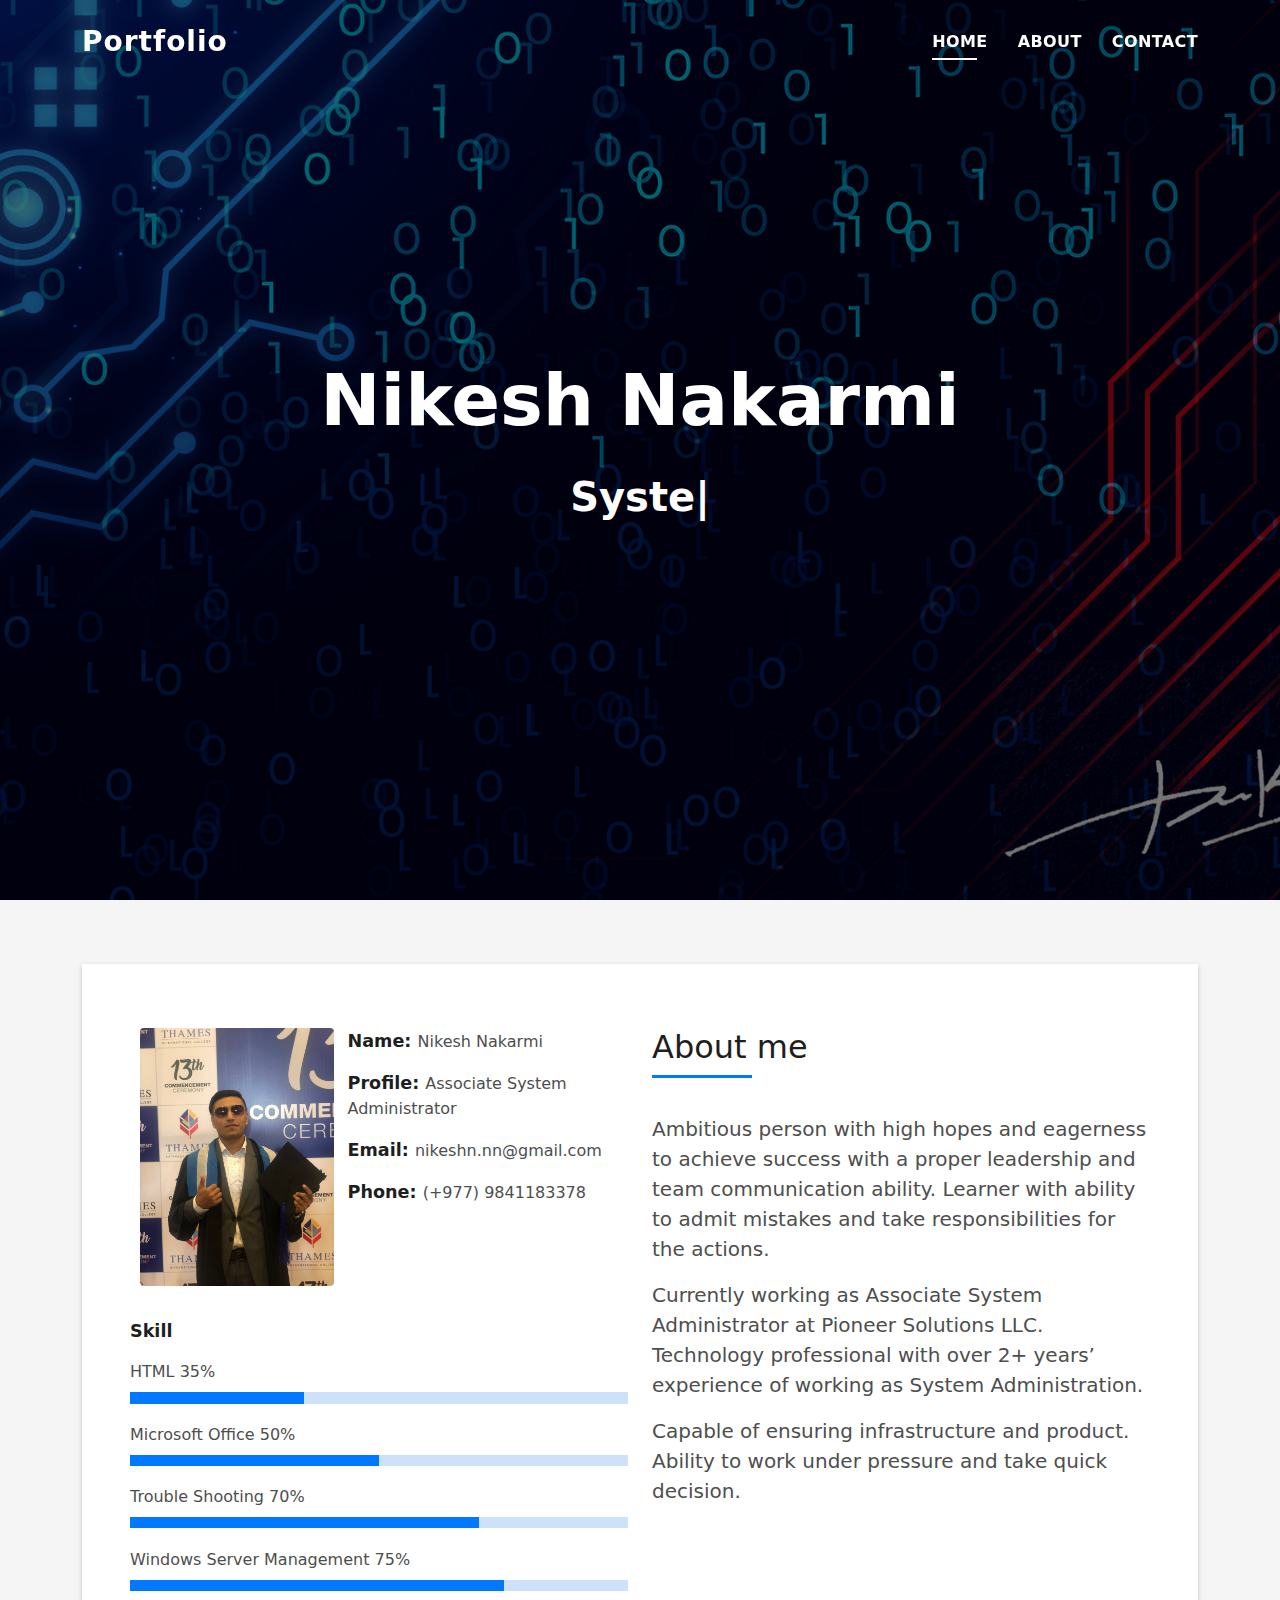
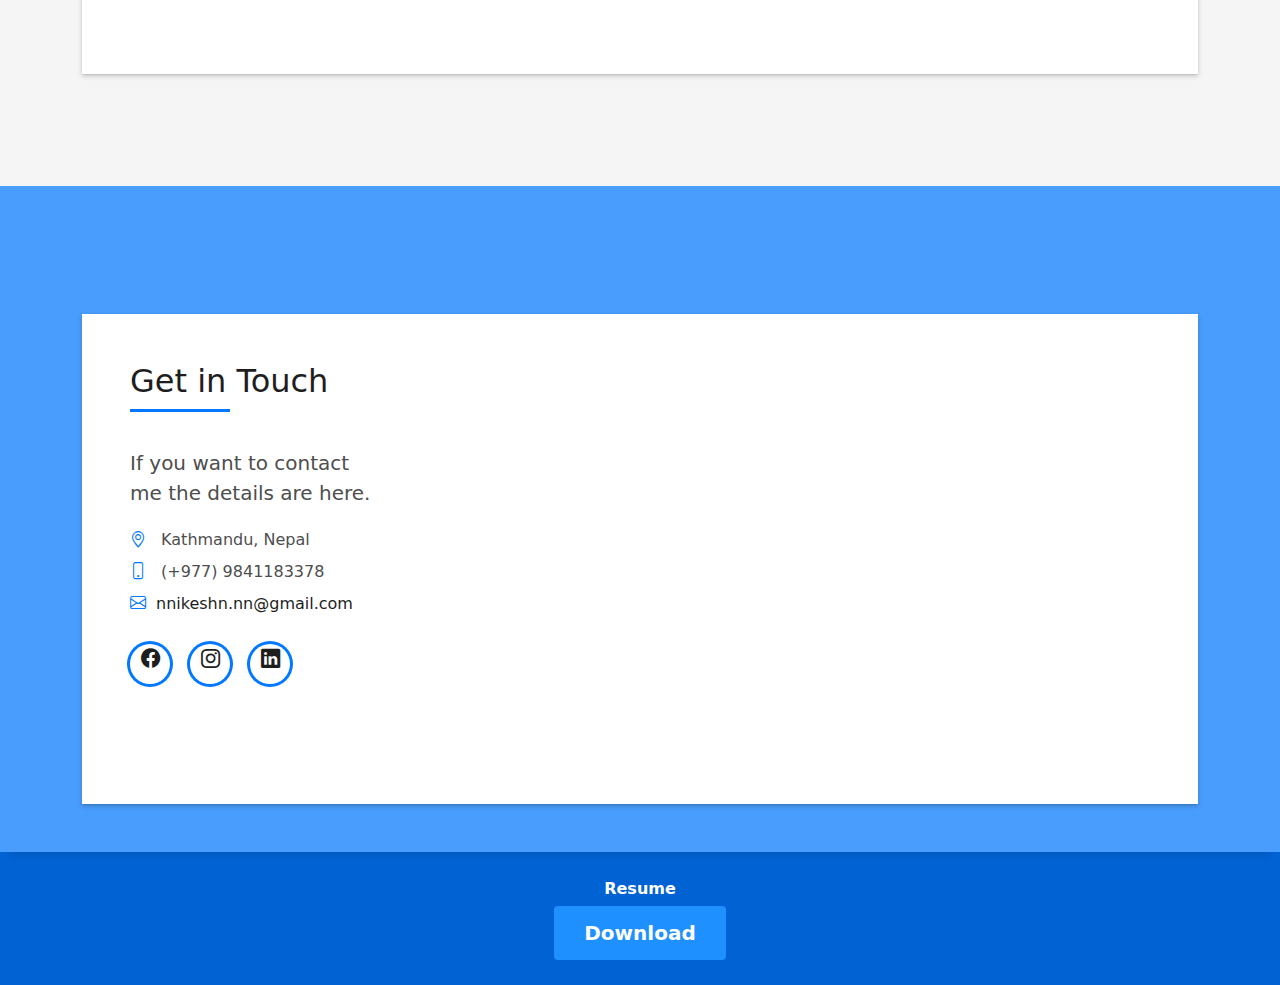
<file: index.html>
<!DOCTYPE html>
<html lang="en">

<head>
  <meta charset="utf-8">
  <meta content="width=device-width, initial-scale=1.0" name="viewport">

  <title>Nikesh Nakarmi</title>
  <meta content="" name="description">
  <meta content="" name="keywords">

  <!-- Favicons -->
  <link href="assets/img/favicon.jpg" rel="icon">
  <link href="assets/img/apple-touch-icon.jpg" rel="apple-touch-icon">

  <!-- Vendor CSS Files -->
  <link href="assets/vendor/bootstrap/css/bootstrap.min.css" rel="stylesheet">
  <link href="assets/vendor/bootstrap-icons/bootstrap-icons.css" rel="stylesheet">
  <link href="assets/vendor/glightbox/css/glightbox.min.css" rel="stylesheet">
  <link href="assets/vendor/swiper/swiper-bundle.min.css" rel="stylesheet">

  <!-- Template Main CSS File -->
  <link href="assets/css/style.css" rel="stylesheet">

  <!-- =======================================================
  * Template Name: DevFolio - v4.2.0
  * Template URL: https://bootstrapmade.com/devfolio-bootstrap-portfolio-html-template/
  * Author: BootstrapMade.com
  * License: https://bootstrapmade.com/license/
  ======================================================== -->
</head>

<body>

  <!-- ======= Header ======= -->
  <header id="header" class="fixed-top">
    <div class="container d-flex align-items-center justify-content-between">

      <h1 class="logo"><a href="index.html">Portfolio</a></h1>
      <!-- Uncomment below if you prefer to use an image logo -->
      <!-- <a href="index.html" class="logo"><img src="assets/img/logo.png" alt="" class="img-fluid"></a>-->

      <nav id="navbar" class="navbar">
        <ul>
          <li><a class="nav-link scrollto active" href="#hero">Home</a></li>
          <li><a class="nav-link scrollto" href="#about">About</a></li>
          <!--<li><a class="nav-link scrollto" href="#services">Services</a></li>
          <li><a class="nav-link scrollto " href="#work">Work</a></li>
          <li><a class="nav-link scrollto " href="#blog">Blog</a></li>
          <li class="dropdown"><a href="#"><span>Drop Down</span> <i class="bi bi-chevron-down"></i></a>
            <ul>
              <li><a href="#">Drop Down 1</a></li>
              <li class="dropdown"><a href="#"><span>Deep Drop Down</span> <i class="bi bi-chevron-right"></i></a>
                <ul>
                  <li><a href="#">Deep Drop Down 1</a></li>
                  <li><a href="#">Deep Drop Down 2</a></li>
                  <li><a href="#">Deep Drop Down 3</a></li>
                  <li><a href="#">Deep Drop Down 4</a></li>
                  <li><a href="#">Deep Drop Down 5</a></li>
                </ul>
              </li>
              <li><a href="#">Drop Down 2</a></li>
              <li><a href="#">Drop Down 3</a></li>
              <li><a href="#">Drop Down 4</a></li>
            </ul>
          </li> -->
          <li><a class="nav-link scrollto" href="#contact">Contact</a></li>
        </ul>
        <i class="bi bi-list mobile-nav-toggle"></i>
      </nav><!-- .navbar -->

    </div>
  </header><!-- End Header -->

  <!-- ======= Hero Section ======= -->
  <div id="hero" class="hero route bg-image" style="background-image: url(assets/img/back1.jpg)">
    <div class="overlay-itro"></div>
    <div class="hero-content display-table">
      <div class="table-cell">
        <div class="container">
          <!--<p class="display-6 color-d">Hello, world!</p>-->
          <h1 class="hero-title mb-4">Nikesh Nakarmi</h1>
          <p class="hero-subtitle"><span class="typed" data-typed-items="System Administrator, Data Specialist, Freelancer, Manager"></span></p>
          <!-- <p class="pt-3"><a class="btn btn-primary btn js-scroll px-4" href="#about" role="button">Learn More</a></p> -->
        </div>
      </div>
    </div>
  </div><!-- End Hero Section -->

  <main id="main">

    <!-- ======= About Section ======= -->
    <section id="about" class="about-mf sect-pt4 route">
      <div class="container">
        <div class="row">
          <div class="col-sm-12">
            <div class="box-shadow-full">
              <div class="row">
                <div class="col-md-6">
                  <div class="row">
                    <div class="col-sm-6 col-md-5">
                      <div class="about-img">
                        <img src="assets/img/NN.HEIC" class="img-fluid rounded b-shadow-a" alt="">
                      </div>
                    </div>
                    <div class="col-sm-6 col-md-7">
                      <div class="about-info">
                        <p><span class="title-s">Name: </span> <span>Nikesh Nakarmi</span></p>
                        <p><span class="title-s">Profile: </span> <span>Associate System Administrator</span></p>
                        <p><span class="title-s">Email: </span> <span>nikeshn.nn@gmail.com</span></p>
                        <p><span class="title-s">Phone: </span> <span>(+977) 9841183378</span></p>
                      </div>
                    </div>
                  </div>
                  <div class="skill-mf">
                    <p class="title-s">Skill</p>
                    <span>HTML</span> <span class="pull-right">35%</span>
                    <div class="progress">
                      <div class="progress-bar" role="progressbar" style="width: 35%;" aria-valuenow="35" aria-valuemin="0" aria-valuemax="100"></div>
                    </div>
                    <span>Microsoft Office</span> <span class="pull-right">50%</span>
                    <div class="progress">
                      <div class="progress-bar" role="progressbar" style="width: 50%" aria-valuenow="50" aria-valuemin="0" aria-valuemax="100"></div>
                    </div>
                    <span>Trouble Shooting</span> <span class="pull-right">70%</span>
                    <div class="progress">
                      <div class="progress-bar" role="progressbar" style="width: 70%" aria-valuenow="70" aria-valuemin="0" aria-valuemax="100"></div>
                    </div>
                    <span>Windows Server Management</span> <span class="pull-right">75%</span>
                    <div class="progress">
                      <div class="progress-bar" role="progressbar" style="width: 75%" aria-valuenow="75" aria-valuemin="0" aria-valuemax="100"></div>
                    </div>
                  </div>
                </div>
                <div class="col-md-6">
                  <div class="about-me pt-4 pt-md-0">
                    <div class="title-box-2">
                      <h5 class="title-left">
                        About me
                      </h5>
                    </div>
                    <p class="lead">
                      Ambitious person with high hopes and eagerness to achieve success with a proper leadership and team communication ability.
                      Learner with ability to admit mistakes and take responsibilities for the actions.
 
                    </p>
                    <p class="lead">
                     Currently working as Associate System Administrator at Pioneer Solutions LLC. Technology professional with over 2+ years’ experience of working as System Administration.

						
                    </p>
                    <p class="lead">
						Capable of ensuring infrastructure and product. Ability to work under pressure and take quick decision.
                    </p>
                  </div>
                </div>
              </div>
            </div>
          </div>
        </div>
      </div>
    </section><!-- End About Section -->

    <!-- ======= Services Section ======= -->
    <!--<section id="services" class="services-mf pt-5 route">
      <div class="container">
        <div class="row">
          <div class="col-sm-12">
            <div class="title-box text-center">
              <h3 class="title-a">
                Services
              </h3>
              <p class="subtitle-a">
                Lorem ipsum, dolor sit amet consectetur adipisicing elit.
              </p>
              <div class="line-mf"></div>
            </div>
          </div>
        </div>
        <div class="row">
          <div class="col-md-4">
            <div class="service-box">
              <div class="service-ico">
                <span class="ico-circle"><i class="bi bi-briefcase"></i></span>
              </div>
              <div class="service-content">
                <h2 class="s-title">Web Design</h2>
                <p class="s-description text-center">
                  Lorem ipsum dolor sit amet consectetur adipisicing elit. Magni adipisci eaque autem fugiat! Quia,
                  provident vitae! Magni
                  tempora perferendis eum non provident.
                </p>
              </div>
            </div>
          </div>
          <div class="col-md-4">
            <div class="service-box">
              <div class="service-ico">
                <span class="ico-circle"><i class="bi bi-card-checklist"></i></span>
              </div>
              <div class="service-content">
                <h2 class="s-title">Web Development</h2>
                <p class="s-description text-center">
                  Lorem ipsum dolor sit amet consectetur adipisicing elit. Magni adipisci eaque autem fugiat! Quia,
                  provident vitae! Magni
                  tempora perferendis eum non provident.
                </p>
              </div>
            </div>
          </div>
          <div class="col-md-4">
            <div class="service-box">
              <div class="service-ico">
                <span class="ico-circle"><i class="bi bi-bar-chart"></i></span>
              </div>
              <div class="service-content">
                <h2 class="s-title">Photography</h2>
                <p class="s-description text-center">
                  Lorem ipsum dolor sit amet consectetur adipisicing elit. Magni adipisci eaque autem fugiat! Quia,
                  provident vitae! Magni
                  tempora perferendis eum non provident.
                </p>
              </div>
            </div>
          </div>
          <div class="col-md-4">
            <div class="service-box">
              <div class="service-ico">
                <span class="ico-circle"><i class="bi bi-binoculars"></i></span>
              </div>
              <div class="service-content">
                <h2 class="s-title">Responsive Design</h2>
                <p class="s-description text-center">
                  Lorem ipsum dolor sit amet consectetur adipisicing elit. Magni adipisci eaque autem fugiat! Quia,
                  provident vitae! Magni
                  tempora perferendis eum non provident.
                </p>
              </div>
            </div>
          </div>
          <div class="col-md-4">
            <div class="service-box">
              <div class="service-ico">
                <span class="ico-circle"><i class="bi bi-brightness-high"></i></span>
              </div>
              <div class="service-content">
                <h2 class="s-title">Graphic Design</h2>
                <p class="s-description text-center">
                  Lorem ipsum dolor sit amet consectetur adipisicing elit. Magni adipisci eaque autem fugiat! Quia,
                  provident vitae! Magni
                  tempora perferendis eum non provident.
                </p>
              </div>
            </div>
          </div>
          <div class="col-md-4">
            <div class="service-box">
              <div class="service-ico">
                <span class="ico-circle"><i class="bi bi-calendar4-week"></i></span>
              </div>
              <div class="service-content">
                <h2 class="s-title">Marketing Services</h2>
                <p class="s-description text-center">
                  Lorem ipsum dolor sit amet consectetur adipisicing elit. Magni adipisci eaque autem fugiat! Quia,
                  provident vitae! Magni
                  tempora perferendis eum non provident.
                </p>
              </div>
            </div>
          </div>
        </div>
      </div>
    </section><!-- End Services Section --> 

    <!-- ======= Counter Section ======= --> 
    <!--<div class="section-counter paralax-mf bg-image" style="background-image: url(assets/img/counters-bg.jpg)">
      <div class="overlay-mf"></div>
      <div class="container position-relative">
        <div class="row">
          <div class="col-sm-3 col-lg-3">
            <div class="counter-box counter-box pt-4 pt-md-0">
              <div class="counter-ico">
                <span class="ico-circle"><i class="bi bi-check"></i></span>
              </div>
              <div class="counter-num">
                <p data-purecounter-start="0" data-purecounter-end="450" data-purecounter-duration="1" class="counter purecounter"></p>
                <span class="counter-text">WORKS COMPLETED</span>
              </div>
            </div>
          </div>
          <div class="col-sm-3 col-lg-3">
            <div class="counter-box pt-4 pt-md-0">
              <div class="counter-ico">
                <span class="ico-circle"><i class="bi bi-journal-richtext"></i></span>
              </div>
              <div class="counter-num">
                <p data-purecounter-start="0" data-purecounter-end="25" data-purecounter-duration="1" class="counter purecounter"></p>
                <span class="counter-text">YEARS OF EXPERIENCE</span>
              </div>
            </div>
          </div>
          <div class="col-sm-3 col-lg-3">
            <div class="counter-box pt-4 pt-md-0">
              <div class="counter-ico">
                <span class="ico-circle"><i class="bi bi-people"></i></span>
              </div>
              <div class="counter-num">
                <p data-purecounter-start="0" data-purecounter-end="550" data-purecounter-duration="1" class="counter purecounter"></p>
                <span class="counter-text">TOTAL CLIENTS</span>
              </div>
            </div>
          </div>
          <div class="col-sm-3 col-lg-3">
            <div class="counter-box pt-4 pt-md-0">
              <div class="counter-ico">
                <span class="ico-circle"><i class="bi bi-award"></i></span>
              </div>
              <div class="counter-num">
                <p data-purecounter-start="0" data-purecounter-end="48" data-purecounter-duration="1" class="counter purecounter"></p>
                <span class="counter-text">AWARD WON</span>
              </div>
            </div>
          </div>
        </div>
      </div>
    </div><!-- End Counter Section -->

    <!-- ======= Portfolio Section ======= -->
    <!--<section id="work" class="portfolio-mf sect-pt4 route">
      <div class="container">
        <div class="row">
          <div class="col-sm-12">
            <div class="title-box text-center">
              <h3 class="title-a">
                Portfolio
              </h3>
              <p class="subtitle-a">
                Lorem ipsum, dolor sit amet consectetur adipisicing elit.
              </p>
              <div class="line-mf"></div>
            </div>
          </div>
        </div>
        <div class="row">
          <div class="col-md-4">
            <div class="work-box">
              <a href="assets/img/work-1.jpg" data-gallery="portfolioGallery" class="portfolio-lightbox">
                <div class="work-img">
                  <img src="assets/img/work-1.jpg" alt="" class="img-fluid">
                </div>
              </a>
              <div class="work-content">
                <div class="row">
                  <div class="col-sm-8">
                    <h2 class="w-title">Lorem impsum dolor</h2>
                    <div class="w-more">
                      <span class="w-ctegory">Web Design</span> / <span class="w-date">18 Sep. 2018</span>
                    </div>
                  </div>
                  <div class="col-sm-4">
                    <div class="w-like">
                      <a href="portfolio-details.html"> <span class="bi bi-plus-circle"></span></a>
                    </div>
                  </div>
                </div>
              </div>
            </div>
          </div>
          <div class="col-md-4">
            <div class="work-box">
              <a href="assets/img/work-2.jpg" data-gallery="portfolioGallery" class="portfolio-lightbox">
                <div class="work-img">
                  <img src="assets/img/work-2.jpg" alt="" class="img-fluid">
                </div>
              </a>
              <div class="work-content">
                <div class="row">
                  <div class="col-sm-8">
                    <h2 class="w-title">Loreda Cuno Nere</h2>
                    <div class="w-more">
                      <span class="w-ctegory">Web Design</span> / <span class="w-date">18 Sep. 2018</span>
                    </div>
                  </div>
                  <div class="col-sm-4">
                    <div class="w-like">
                      <a href="portfolio-details.html"> <span class="bi bi-plus-circle"></span></a>
                    </div>
                  </div>
                </div>
              </div>
            </div>
          </div>
          <div class="col-md-4">
            <div class="work-box">
              <a href="assets/img/work-3.jpg" data-gallery="portfolioGallery" class="portfolio-lightbox">
                <div class="work-img">
                  <img src="assets/img/work-3.jpg" alt="" class="img-fluid">
                </div>
              </a>
              <div class="work-content">
                <div class="row">
                  <div class="col-sm-8">
                    <h2 class="w-title">Mavrito Lana Dere</h2>
                    <div class="w-more">
                      <span class="w-ctegory">Web Design</span> / <span class="w-date">18 Sep. 2018</span>
                    </div>
                  </div>
                  <div class="col-sm-4">
                    <div class="w-like">
                      <a href="portfolio-details.html"> <span class="bi bi-plus-circle"></span></a>
                    </div>
                  </div>
                </div>
              </div>
            </div>
          </div>
          <div class="col-md-4">
            <div class="work-box">
              <a href="assets/img/work-4.jpg" data-gallery="portfolioGallery" class="portfolio-lightbox">
                <div class="work-img">
                  <img src="assets/img/work-4.jpg" alt="" class="img-fluid">
                </div>
              </a>
              <div class="work-content">
                <div class="row">
                  <div class="col-sm-8">
                    <h2 class="w-title">Bindo Laro Cado</h2>
                    <div class="w-more">
                      <span class="w-ctegory">Web Design</span> / <span class="w-date">18 Sep. 2018</span>
                    </div>
                  </div>
                  <div class="col-sm-4">
                    <div class="w-like">
                      <a href="portfolio-details.html"> <span class="bi bi-plus-circle"></span></a>
                    </div>
                  </div>
                </div>
              </div>
            </div>
          </div>
          <div class="col-md-4">
            <div class="work-box">
              <a href="assets/img/work-5.jpg" data-gallery="portfolioGallery" class="portfolio-lightbox">
                <div class="work-img">
                  <img src="assets/img/work-5.jpg" alt="" class="img-fluid">
                </div>
              </a>
              <div class="work-content">
                <div class="row">
                  <div class="col-sm-8">
                    <h2 class="w-title">Studio Lena Mado</h2>
                    <div class="w-more">
                      <span class="w-ctegory">Web Design</span> / <span class="w-date">18 Sep. 2018</span>
                    </div>
                  </div>
                  <div class="col-sm-4">
                    <div class="w-like">
                      <a href="portfolio-details.html"> <span class="bi bi-plus-circle"></span></a>
                    </div>
                  </div>
                </div>
              </div>
            </div>
          </div>
          <div class="col-md-4">
            <div class="work-box">
              <a href="assets/img/work-6.jpg" data-gallery="portfolioGallery" class="portfolio-lightbox">
                <div class="work-img">
                  <img src="assets/img/work-6.jpg" alt="" class="img-fluid">
                </div>
              </a>
              <div class="work-content">
                <div class="row">
                  <div class="col-sm-8">
                    <h2 class="w-title">Studio Big Bang</h2>
                    <div class="w-more">
                      <span class="w-ctegory">Web Design</span> / <span class="w-date">18 Sep. 2017</span>
                    </div>
                  </div>
                  <div class="col-sm-4">
                    <div class="w-like">
                      <a href="portfolio-details.html"> <span class="bi bi-plus-circle"></span></a>
                    </div>
                  </div>
                </div>
              </div>
            </div>
          </div>

        </div>
      </div>
    </section><!-- End Portfolio Section -->

    <!-- ======= Testimonials Section ======= -->
    <!--<div class="testimonials paralax-mf bg-image" style="background-image: url(assets/img/overlay-bg.jpg)">
      <div class="overlay-mf"></div>
      <div class="container">
        <div class="row">
          <div class="col-md-12">

            <div class="testimonials-slider swiper-container" data-aos="fade-up" data-aos-delay="100">
              <div class="swiper-wrapper">

                <div class="swiper-slide">
                  <div class="testimonial-box">
                    <div class="author-test">
                      <img src="assets/img/testimonial-2.jpg" alt="" class="rounded-circle b-shadow-a">
                      <span class="author">Xavi Alonso</span>
                    </div>
                    <div class="content-test">
                      <p class="description lead">
                        Curabitur arcu erat, accumsan id imperdiet et, porttitor at sem. Lorem ipsum dolor sit amet,
                        consectetur adipiscing elit.
                      </p>
                    </div>
                  </div>
                </div><!-- End testimonial item -->

               <!-- <div class="swiper-slide">
                  <div class="testimonial-box">
                    <div class="author-test">
                      <img src="assets/img/testimonial-4.jpg" alt="" class="rounded-circle b-shadow-a">
                      <span class="author">Marta Socrate</span>
                    </div>
                    <div class="content-test">
                      <p class="description lead">
                        Curabitur arcu erat, accumsan id imperdiet et, porttitor at sem. Lorem ipsum dolor sit amet,
                        consectetur adipiscing elit.
                      </p>
                    </div>
                  </div>
                </div><!-- End testimonial item -->
              </div>
              <div class="swiper-pagination"></div>
            </div>

            <!-- <div id="testimonial-mf" class="owl-carousel owl-theme">
          
        </div> 
          </div>
        </div>
      </div>
    </div><!-- End Testimonials Section -->

    <!-- ======= Blog Section ======= -->
    <!--<section id="blog" class="blog-mf sect-pt4 route">
      <div class="container">
        <div class="row">
          <div class="col-sm-12">
            <div class="title-box text-center">
              <h3 class="title-a">
                Blog
              </h3>
              <p class="subtitle-a">
                Lorem ipsum, dolor sit amet consectetur adipisicing elit.
              </p>
              <div class="line-mf"></div>
            </div>
          </div>
        </div>
        <div class="row">
          <div class="col-md-4">
            <div class="card card-blog">
              <div class="card-img">
                <a href="blog-single.html"><img src="assets/img/post-1.jpg" alt="" class="img-fluid"></a>
              </div>
              <div class="card-body">
                <div class="card-category-box">
                  <div class="card-category">
                    <h6 class="category">Travel</h6>
                  </div>
                </div>
                <h3 class="card-title"><a href="blog-single.html">See more ideas about Travel</a></h3>
                <p class="card-description">
                  Proin eget tortor risus. Pellentesque in ipsum id orci porta dapibus. Praesent sapien massa, convallis
                  a pellentesque nec,
                  egestas non nisi.
                </p>
              </div>
              <div class="card-footer">
                <div class="post-author">
                  <a href="#">
                    <img src="assets/img/testimonial-2.jpg" alt="" class="avatar rounded-circle">
                    <span class="author">Morgan Freeman</span>
                  </a>
                </div>
                <div class="post-date">
                  <span class="bi bi-clock"></span> 10 min
                </div>
              </div>
            </div>
          </div>
          <div class="col-md-4">
            <div class="card card-blog">
              <div class="card-img">
                <a href="blog-single.html"><img src="assets/img/post-2.jpg" alt="" class="img-fluid"></a>
              </div>
              <div class="card-body">
                <div class="card-category-box">
                  <div class="card-category">
                    <h6 class="category">Web Design</h6>
                  </div>
                </div>
                <h3 class="card-title"><a href="blog-single.html">See more ideas about Travel</a></h3>
                <p class="card-description">
                  Proin eget tortor risus. Pellentesque in ipsum id orci porta dapibus. Praesent sapien massa, convallis
                  a pellentesque nec,
                  egestas non nisi.
                </p>
              </div>
              <div class="card-footer">
                <div class="post-author">
                  <a href="#">
                    <img src="assets/img/testimonial-2.jpg" alt="" class="avatar rounded-circle">
                    <span class="author">Morgan Freeman</span>
                  </a>
                </div>
                <div class="post-date">
                  <span class="bi bi-clock"></span> 10 min
                </div>
              </div>
            </div>
          </div>
          <div class="col-md-4">
            <div class="card card-blog">
              <div class="card-img">
                <a href="blog-single.html"><img src="assets/img/post-3.jpg" alt="" class="img-fluid"></a>
              </div>
              <div class="card-body">
                <div class="card-category-box">
                  <div class="card-category">
                    <h6 class="category">Web Design</h6>
                  </div>
                </div>
                <h3 class="card-title"><a href="blog-single.html">See more ideas about Travel</a></h3>
                <p class="card-description">
                  Proin eget tortor risus. Pellentesque in ipsum id orci porta dapibus. Praesent sapien massa, convallis
                  a pellentesque nec,
                  egestas non nisi.
                </p>
              </div>
              <div class="card-footer">
                <div class="post-author">
                  <a href="#">
                    <img src="assets/img/testimonial-2.jpg" alt="" class="avatar rounded-circle">
                    <span class="author">Morgan Freeman</span>
                  </a>
                </div>
                <div class="post-date">
                  <span class="bi bi-clock"></span> 10 min
                </div>
              </div>
            </div>
          </div>
        </div>
      </div>
    </section><!-- End Blog Section -->

    <!-- ======= Contact Section ======= -->
    <section id="contact" class="paralax-mf footer-paralax bg-image sect-mt4 route" style="background-image: url(assets/img/overlay-bg.jpg)">
      <div class="overlay-mf"></div>
      <div class="container">
        <div class="row">
          <div class="col-sm-12">
            <div class="contact-mf">
              <div id="contact" class="box-shadow-full">
                <div class="row">
                  <div class="col-md-6">
                    <div class="title-box-2">
                      <!--<h5 class="title-left">
                        Send Message Us
                      </h5>
                    </div>
                    <div>
                      <form action="forms/contact.php" method="post" role="form" class="php-email-form">
                        <div class="row">
                          <div class="col-md-12 mb-3">
                            <div class="form-group">
                              <input type="text" name="name" class="form-control" id="name" placeholder="Your Name" required>
                            </div>
                          </div>
                          <div class="col-md-12 mb-3">
                            <div class="form-group">
                              <input type="email" class="form-control" name="email" id="email" placeholder="Your Email" required>
                            </div>
                          </div>
                          <div class="col-md-12 mb-3">
                            <div class="form-group">
                              <input type="text" class="form-control" name="subject" id="subject" placeholder="Subject" required>
                            </div>
                          </div>
                          <div class="col-md-12">
                            <div class="form-group">
                              <textarea class="form-control" name="message" rows="5" placeholder="Message" required></textarea>
                            </div>
                          </div>
                          <div class="col-md-12 text-center my-3">
                            <div class="loading">Loading</div>
                            <div class="error-message"></div>
                            <div class="sent-message">Your message has been sent. Thank you!</div>
                          </div>
                          <div class="col-md-12 text-center">
                            <button type="submit" class="button button-a button-big button-rouded">Send Message</button>
                          </div>
                        </div>
                      </form>
                    </div>
                  </div> -->
                  <div class="col-md-6">
                    <div class="title-box-2 pt-4 pt-md-0">
                      <h5 class="title-left">
                        Get in Touch
                      </h5>
                    </div>
                    <div class="more-info">
                      <p class="lead">
                        If you want to contact me the details are here.

                      </p>
                      <ul class="list-ico">
                        <li><span class="bi bi-geo-alt"></span> Kathmandu, Nepal</li>
                        <li><span class="bi bi-phone"></span> (+977) 9841183378</li>
                        <li><a href="mailto:nnikeshn.nn@gmail.com"><span class="bi bi-envelope"></span>nnikeshn.nn@gmail.com</a></li>
                      </ul>
                    </div>
                    <div class="socials">
                      <ul>
                        <li><a href="https://www.facebook.com/nnikesh.nnakarmi/"><span class="ico-circle"><i class="bi bi-facebook"></i></span></a></li>
                        <li><a href="https://www.instagram.com/nnikeshn/"><span class="ico-circle"><i class="bi bi-instagram"></i></span></a></li>
                        <!--<li><a href=""><span class="ico-circle"><i class="bi bi-twitter"></i></span></a></li> -->
                        <li><a href="https://www.linkedin.com/in/nikesh-nakarmi-3aa458163/"><span class="ico-circle"><i class="bi bi-linkedin"></i></span></a></li>
                      </ul>
                    </div>
                  </div>
                </div>
              </div>
            </div>
          </div>
        </div>
      </div>
    </section><!-- End Contact Section -->

  </main><!-- End #main -->

  <!-- ======= Footer ======= -->
  <footer>
    <div class="container">
      <div class="row">
        <div class="col-sm-12">
          <div class="copyright-box">
            <p class="copyright"><strong>Resume</strong></p>
            <div class="credits">
			<!-- Add icon library -->
<link rel="stylesheet" href="assets/css/styles.css">

<!-- Auto width -->
<a href="/Nikesh Nakarmi.pdf" download="Nikesh Nakarmi.pdf">

<button class="btn">

<i class="fa fa-download">

</i>

<strong>
Download
</strong>

</button>

</a>

<!-- Full width -->
<!--<button class="btn" style="width:100%"><i class="fa fa-download"></i> Download</button>
              <!--
              All the links in the footer should remain intact.
              You can delete the links only if you purchased the pro version.
              Licensing information: https://bootstrapmade.com/license/
              Purchase the pro version with working PHP/AJAX contact form: https://bootstrapmade.com/buy/?theme=DevFolio
            -->
              <!--Designed by <a href="https://bootstrapmade.com/">BootstrapMade</a>
            </div>
          </div>
        </div>
      </div>
    </div>
  </footer><!-- End  Footer -->

  <div id="preloader"></div>
  <a href="#" class="back-to-top d-flex align-items-center justify-content-center"><i class="bi bi-arrow-up-short"></i></a>

  <!-- Vendor JS Files -->
  <script src="assets/vendor/bootstrap/js/bootstrap.bundle.min.js"></script>
  <script src="assets/vendor/glightbox/js/glightbox.min.js"></script>
  <script src="assets/vendor/php-email-form/validate.js"></script>
  <script src="assets/vendor/purecounter/purecounter.js"></script>
  <script src="assets/vendor/swiper/swiper-bundle.min.js"></script>
  <script src="assets/vendor/typed.js/typed.min.js"></script>

  <!-- Template Main JS File -->
  <script src="assets/js/main.js"></script>

</body>

</html>
</file>
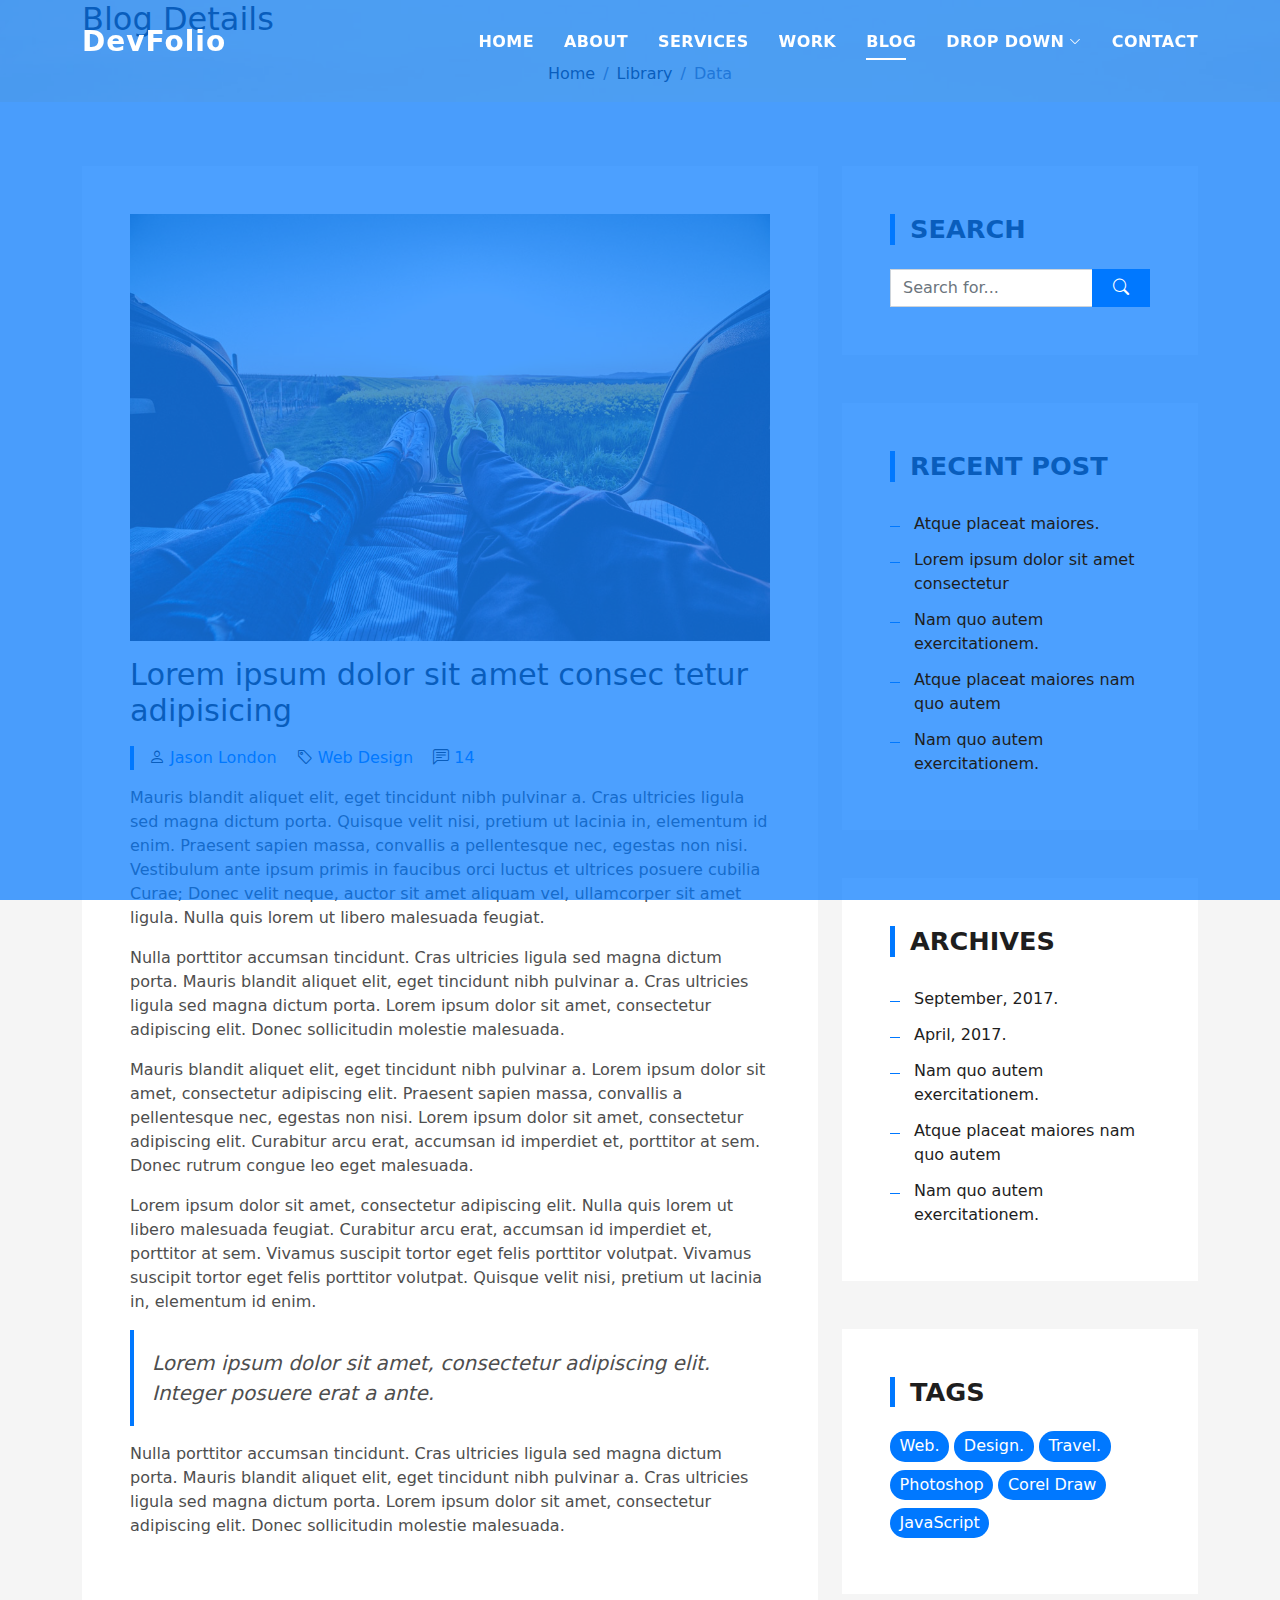
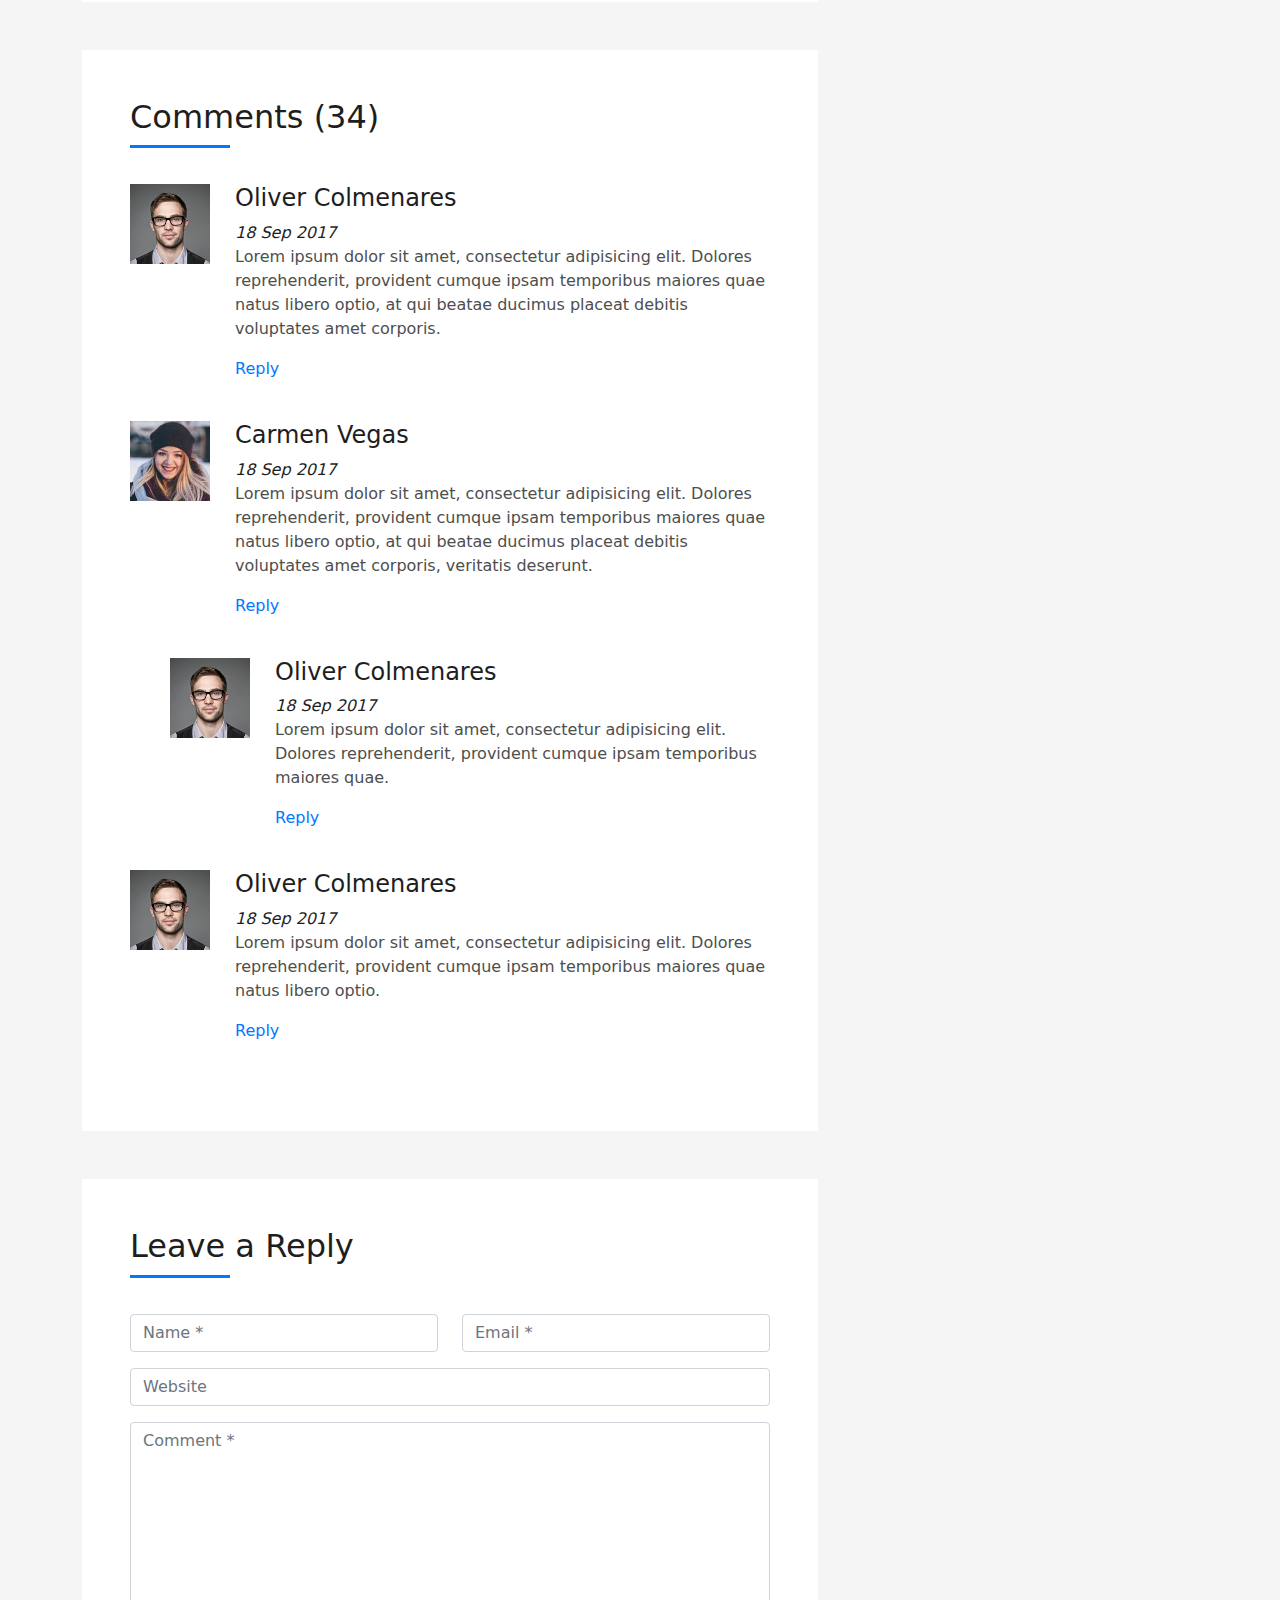
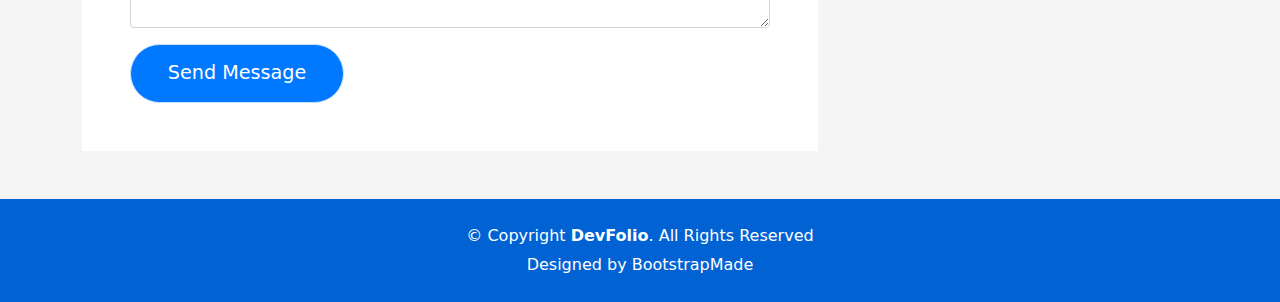
<file: blog-single.html>
<!DOCTYPE html>
<html lang="en">

<head>
  <meta charset="utf-8">
  <meta content="width=device-width, initial-scale=1.0" name="viewport">

  <title>DevFolio Bootstrap Portfolio Template - Blog Single</title>
  <meta content="" name="description">
  <meta content="" name="keywords">

  <!-- Favicons -->
  <link href="assets/img/favicon.png" rel="icon">
  <link href="assets/img/apple-touch-icon.png" rel="apple-touch-icon">

  <!-- Vendor CSS Files -->
  <link href="assets/vendor/bootstrap/css/bootstrap.min.css" rel="stylesheet">
  <link href="assets/vendor/bootstrap-icons/bootstrap-icons.css" rel="stylesheet">
  <link href="assets/vendor/glightbox/css/glightbox.min.css" rel="stylesheet">
  <link href="assets/vendor/swiper/swiper-bundle.min.css" rel="stylesheet">

  <!-- Template Main CSS File -->
  <link href="assets/css/style.css" rel="stylesheet">

  <!-- =======================================================
  * Template Name: DevFolio - v4.2.0
  * Template URL: https://bootstrapmade.com/devfolio-bootstrap-portfolio-html-template/
  * Author: BootstrapMade.com
  * License: https://bootstrapmade.com/license/
  ======================================================== -->
</head>

<body>

  <!-- ======= Header ======= -->
  <header id="header" class="fixed-top">
    <div class="container d-flex align-items-center justify-content-between">

      <h1 class="logo"><a href="index.html">DevFolio</a></h1>
      <!-- Uncomment below if you prefer to use an image logo -->
      <!-- <a href="index.html" class="logo"><img src="assets/img/logo.png" alt="" class="img-fluid"></a>-->

      <nav id="navbar" class="navbar">
        <ul>
          <li><a class="nav-link scrollto " href="#hero">Home</a></li>
          <li><a class="nav-link scrollto" href="#about">About</a></li>
          <li><a class="nav-link scrollto" href="#services">Services</a></li>
          <li><a class="nav-link scrollto " href="#work">Work</a></li>
          <li><a class="nav-link scrollto " href="#blog">Blog</a></li>
          <li class="dropdown"><a href="#"><span>Drop Down</span> <i class="bi bi-chevron-down"></i></a>
            <ul>
              <li><a href="#">Drop Down 1</a></li>
              <li class="dropdown"><a href="#"><span>Deep Drop Down</span> <i class="bi bi-chevron-right"></i></a>
                <ul>
                  <li><a href="#">Deep Drop Down 1</a></li>
                  <li><a href="#">Deep Drop Down 2</a></li>
                  <li><a href="#">Deep Drop Down 3</a></li>
                  <li><a href="#">Deep Drop Down 4</a></li>
                  <li><a href="#">Deep Drop Down 5</a></li>
                </ul>
              </li>
              <li><a href="#">Drop Down 2</a></li>
              <li><a href="#">Drop Down 3</a></li>
              <li><a href="#">Drop Down 4</a></li>
            </ul>
          </li>
          <li><a class="nav-link scrollto" href="#contact">Contact</a></li>
        </ul>
        <i class="bi bi-list mobile-nav-toggle"></i>
      </nav><!-- .navbar -->

    </div>
  </header><!-- End Header -->

  <div class="intro intro-single route bg-image" style="background-image: url(assets/img/overlay-bg.jpg)">
    <div class="overlay-mf"></div>
    <div class="intro-content display-table">
      <div class="table-cell">
        <div class="container">
          <h2 class="intro-title mb-4">Blog Details</h2>
          <ol class="breadcrumb d-flex justify-content-center">
            <li class="breadcrumb-item">
              <a href="#">Home</a>
            </li>
            <li class="breadcrumb-item">
              <a href="#">Library</a>
            </li>
            <li class="breadcrumb-item active">Data</li>
          </ol>
        </div>
      </div>
    </div>
  </div>

  <main id="main">

    <!-- ======= Blog Single Section ======= -->
    <section class="blog-wrapper sect-pt4" id="blog">
      <div class="container">
        <div class="row">
          <div class="col-md-8">
            <div class="post-box">
              <div class="post-thumb">
                <img src="assets/img/post-1.jpg" class="img-fluid" alt="">
              </div>
              <div class="post-meta">
                <h1 class="article-title">Lorem ipsum dolor sit amet consec tetur adipisicing</h1>
                <ul>
                  <li>
                    <span class="bi bi-person"></span>
                    <a href="#">Jason London</a>
                  </li>
                  <li>
                    <span class="bi bi-tag"></span>
                    <a href="#">Web Design</a>
                  </li>
                  <li>
                    <span class="bi bi-chat-left-text"></span>
                    <a href="#">14</a>
                  </li>
                </ul>
              </div>
              <div class="article-content">
                <p>
                  Mauris blandit aliquet elit, eget tincidunt nibh pulvinar a. Cras ultricies ligula sed magna dictum
                  porta. Quisque velit
                  nisi, pretium ut lacinia in, elementum id enim. Praesent sapien massa, convallis a pellentesque
                  nec, egestas non nisi. Vestibulum ante ipsum primis in faucibus orci luctus et ultrices posuere
                  cubilia Curae; Donec velit neque, auctor sit amet aliquam vel, ullamcorper sit amet ligula.
                  Nulla quis lorem ut libero malesuada feugiat.
                </p>
                <p>
                  Nulla porttitor accumsan tincidunt. Cras ultricies ligula sed magna dictum porta. Mauris blandit
                  aliquet elit, eget tincidunt
                  nibh pulvinar a. Cras ultricies ligula sed magna dictum porta. Lorem ipsum dolor sit amet,
                  consectetur adipiscing elit. Donec sollicitudin molestie malesuada.
                </p>
                <p>
                  Mauris blandit aliquet elit, eget tincidunt nibh pulvinar a. Lorem ipsum dolor sit amet, consectetur
                  adipiscing elit. Praesent
                  sapien massa, convallis a pellentesque nec, egestas non nisi. Lorem ipsum dolor sit amet,
                  consectetur adipiscing elit. Curabitur arcu erat, accumsan id imperdiet et, porttitor at
                  sem. Donec rutrum congue leo eget malesuada.
                </p>
                <p>
                  Lorem ipsum dolor sit amet, consectetur adipiscing elit. Nulla quis lorem ut libero malesuada feugiat.
                  Curabitur arcu erat,
                  accumsan id imperdiet et, porttitor at sem. Vivamus suscipit tortor eget felis porttitor
                  volutpat. Vivamus suscipit tortor eget felis porttitor volutpat. Quisque velit nisi, pretium
                  ut lacinia in, elementum id enim.
                </p>
                <blockquote class="blockquote">
                  <p class="mb-0">Lorem ipsum dolor sit amet, consectetur adipiscing elit. Integer posuere erat a ante.</p>
                </blockquote>
                <p>
                  Nulla porttitor accumsan tincidunt. Cras ultricies ligula sed magna dictum porta. Mauris blandit
                  aliquet elit, eget tincidunt
                  nibh pulvinar a. Cras ultricies ligula sed magna dictum porta. Lorem ipsum dolor sit amet,
                  consectetur adipiscing elit. Donec sollicitudin molestie malesuada.
                </p>
              </div>
            </div>
            <div class="box-comments">
              <div class="title-box-2">
                <h4 class="title-comments title-left">Comments (34)</h4>
              </div>
              <ul class="list-comments">
                <li>
                  <div class="comment-avatar">
                    <img src="assets/img/testimonial-2.jpg" alt="">
                  </div>
                  <div class="comment-details">
                    <h4 class="comment-author">Oliver Colmenares</h4>
                    <span>18 Sep 2017</span>
                    <p>
                      Lorem ipsum dolor sit amet, consectetur adipisicing elit. Dolores reprehenderit, provident cumque
                      ipsam temporibus maiores
                      quae natus libero optio, at qui beatae ducimus placeat debitis voluptates amet corporis.
                    </p>
                    <a href="3">Reply</a>
                  </div>
                </li>
                <li>
                  <div class="comment-avatar">
                    <img src="assets/img/testimonial-4.jpg" alt="">
                  </div>
                  <div class="comment-details">
                    <h4 class="comment-author">Carmen Vegas</h4>
                    <span>18 Sep 2017</span>
                    <p>
                      Lorem ipsum dolor sit amet, consectetur adipisicing elit. Dolores reprehenderit, provident cumque
                      ipsam temporibus maiores
                      quae natus libero optio, at qui beatae ducimus placeat debitis voluptates amet corporis,
                      veritatis deserunt.
                    </p>
                    <a href="3">Reply</a>
                  </div>
                </li>
                <li class="comment-children">
                  <div class="comment-avatar">
                    <img src="assets/img/testimonial-2.jpg" alt="">
                  </div>
                  <div class="comment-details">
                    <h4 class="comment-author">Oliver Colmenares</h4>
                    <span>18 Sep 2017</span>
                    <p>
                      Lorem ipsum dolor sit amet, consectetur adipisicing elit. Dolores reprehenderit, provident cumque
                      ipsam temporibus maiores
                      quae.
                    </p>
                    <a href="3">Reply</a>
                  </div>
                </li>
                <li>
                  <div class="comment-avatar">
                    <img src="assets/img/testimonial-2.jpg" alt="">
                  </div>
                  <div class="comment-details">
                    <h4 class="comment-author">Oliver Colmenares</h4>
                    <span>18 Sep 2017</span>
                    <p>
                      Lorem ipsum dolor sit amet, consectetur adipisicing elit. Dolores reprehenderit, provident cumque
                      ipsam temporibus maiores
                      quae natus libero optio.
                    </p>
                    <a href="3">Reply</a>
                  </div>
                </li>
              </ul>
            </div>
            <div class="form-comments">
              <div class="title-box-2">
                <h3 class="title-left">
                  Leave a Reply
                </h3>
              </div>
              <form class="form-mf">
                <div class="row">
                  <div class="col-md-6 mb-3">
                    <div class="form-group">
                      <input type="text" class="form-control input-mf" id="inputName" placeholder="Name *" required>
                    </div>
                  </div>
                  <div class="col-md-6 mb-3">
                    <div class="form-group">
                      <input type="email" class="form-control input-mf" id="inputEmail1" placeholder="Email *" required>
                    </div>
                  </div>
                  <div class="col-md-12 mb-3">
                    <div class="form-group">
                      <input type="url" class="form-control input-mf" id="inputUrl" placeholder="Website">
                    </div>
                  </div>
                  <div class="col-md-12 mb-3">
                    <div class="form-group">
                      <textarea id="textMessage" class="form-control input-mf" placeholder="Comment *" name="message" cols="45" rows="8" required></textarea>
                    </div>
                  </div>
                  <div class="col-md-12">
                    <button type="submit" class="button button-a button-big button-rouded">Send Message</button>
                  </div>
                </div>
              </form>
            </div>
          </div>
          <div class="col-md-4">
            <div class="widget-sidebar sidebar-search">
              <h5 class="sidebar-title">Search</h5>
              <div class="sidebar-content">
                <form>
                  <div class="input-group">
                    <input type="text" class="form-control" placeholder="Search for..." aria-label="Search for...">
                    <span class="input-group-btn">
                      <button class="btn btn-secondary btn-search" type="button">
                        <span class="bi bi-search"></span>
                      </button>
                    </span>
                  </div>
                </form>
              </div>
            </div>
            <div class="widget-sidebar">
              <h5 class="sidebar-title">Recent Post</h5>
              <div class="sidebar-content">
                <ul class="list-sidebar">
                  <li>
                    <a href="#">Atque placeat maiores.</a>
                  </li>
                  <li>
                    <a href="#">Lorem ipsum dolor sit amet consectetur</a>
                  </li>
                  <li>
                    <a href="#">Nam quo autem exercitationem.</a>
                  </li>
                  <li>
                    <a href="#">Atque placeat maiores nam quo autem</a>
                  </li>
                  <li>
                    <a href="#">Nam quo autem exercitationem.</a>
                  </li>
                </ul>
              </div>
            </div>
            <div class="widget-sidebar">
              <h5 class="sidebar-title">Archives</h5>
              <div class="sidebar-content">
                <ul class="list-sidebar">
                  <li>
                    <a href="#">September, 2017.</a>
                  </li>
                  <li>
                    <a href="#">April, 2017.</a>
                  </li>
                  <li>
                    <a href="#">Nam quo autem exercitationem.</a>
                  </li>
                  <li>
                    <a href="#">Atque placeat maiores nam quo autem</a>
                  </li>
                  <li>
                    <a href="#">Nam quo autem exercitationem.</a>
                  </li>
                </ul>
              </div>
            </div>
            <div class="widget-sidebar widget-tags">
              <h5 class="sidebar-title">Tags</h5>
              <div class="sidebar-content">
                <ul>
                  <li>
                    <a href="#">Web.</a>
                  </li>
                  <li>
                    <a href="#">Design.</a>
                  </li>
                  <li>
                    <a href="#">Travel.</a>
                  </li>
                  <li>
                    <a href="#">Photoshop</a>
                  </li>
                  <li>
                    <a href="#">Corel Draw</a>
                  </li>
                  <li>
                    <a href="#">JavaScript</a>
                  </li>
                </ul>
              </div>
            </div>
          </div>
        </div>
      </div>
    </section><!-- End Blog Single Section -->

  </main><!-- End #main -->

  <!-- ======= Footer ======= -->
  <footer>
    <div class="container">
      <div class="row">
        <div class="col-sm-12">
          <div class="copyright-box">
            <p class="copyright">&copy; Copyright <strong>DevFolio</strong>. All Rights Reserved</p>
            <div class="credits">
              <!--
              All the links in the footer should remain intact.
              You can delete the links only if you purchased the pro version.
              Licensing information: https://bootstrapmade.com/license/
              Purchase the pro version with working PHP/AJAX contact form: https://bootstrapmade.com/buy/?theme=DevFolio
            -->
              Designed by <a href="https://bootstrapmade.com/">BootstrapMade</a>
            </div>
          </div>
        </div>
      </div>
    </div>
  </footer><!-- End  Footer -->

  <div id="preloader"></div>
  <a href="#" class="back-to-top d-flex align-items-center justify-content-center"><i class="bi bi-arrow-up-short"></i></a>

  <!-- Vendor JS Files -->
  <script src="assets/vendor/bootstrap/js/bootstrap.bundle.min.js"></script>
  <script src="assets/vendor/glightbox/js/glightbox.min.js"></script>
  <script src="assets/vendor/php-email-form/validate.js"></script>
  <script src="assets/vendor/purecounter/purecounter.js"></script>
  <script src="assets/vendor/swiper/swiper-bundle.min.js"></script>
  <script src="assets/vendor/typed.js/typed.min.js"></script>

  <!-- Template Main JS File -->
  <script src="assets/js/main.js"></script>

</body>

</html>
</file>
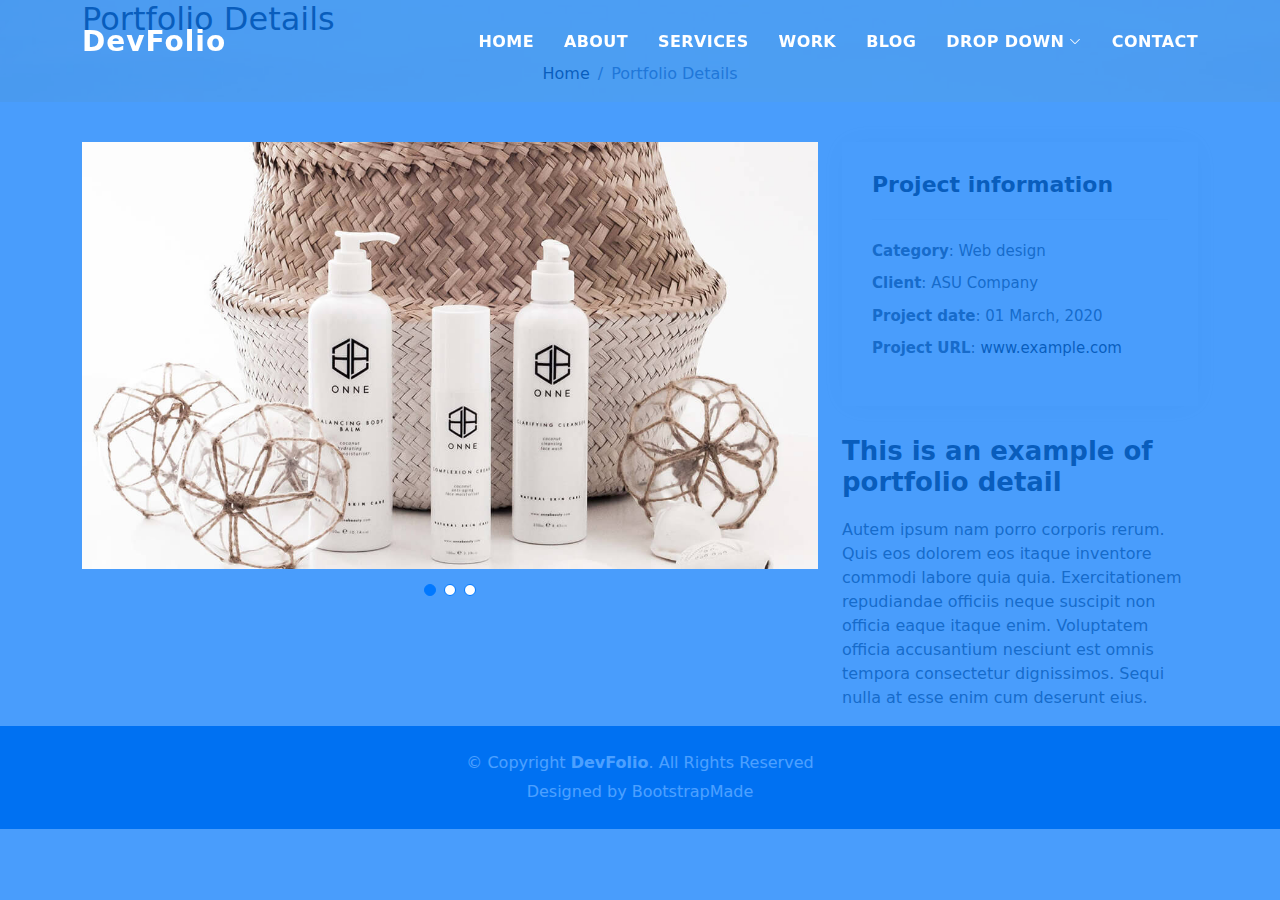
<file: portfolio-details.html>
<!DOCTYPE html>
<html lang="en">

<head>
  <meta charset="utf-8">
  <meta content="width=device-width, initial-scale=1.0" name="viewport">

  <title>DevFolio Bootstrap Portfolio Template - Portfolio Details</title>
  <meta content="" name="description">
  <meta content="" name="keywords">

  <!-- Favicons -->
  <link href="assets/img/favicon.png" rel="icon">
  <link href="assets/img/apple-touch-icon.png" rel="apple-touch-icon">

  <!-- Vendor CSS Files -->
  <link href="assets/vendor/bootstrap/css/bootstrap.min.css" rel="stylesheet">
  <link href="assets/vendor/bootstrap-icons/bootstrap-icons.css" rel="stylesheet">
  <link href="assets/vendor/glightbox/css/glightbox.min.css" rel="stylesheet">
  <link href="assets/vendor/swiper/swiper-bundle.min.css" rel="stylesheet">

  <!-- Template Main CSS File -->
  <link href="assets/css/style.css" rel="stylesheet">

  <!-- =======================================================
  * Template Name: DevFolio - v4.2.0
  * Template URL: https://bootstrapmade.com/devfolio-bootstrap-portfolio-html-template/
  * Author: BootstrapMade.com
  * License: https://bootstrapmade.com/license/
  ======================================================== -->
</head>

<body>

  <!-- ======= Header ======= -->
  <header id="header" class="fixed-top">
    <div class="container d-flex align-items-center justify-content-between">

      <h1 class="logo"><a href="index.html">DevFolio</a></h1>
      <!-- Uncomment below if you prefer to use an image logo -->
      <!-- <a href="index.html" class="logo"><img src="assets/img/logo.png" alt="" class="img-fluid"></a>-->

      <nav id="navbar" class="navbar">
        <ul>
          <li><a class="nav-link scrollto " href="#hero">Home</a></li>
          <li><a class="nav-link scrollto" href="#about">About</a></li>
          <li><a class="nav-link scrollto" href="#services">Services</a></li>
          <li><a class="nav-link scrollto " href="#work">Work</a></li>
          <li><a class="nav-link scrollto " href="#blog">Blog</a></li>
          <li class="dropdown"><a href="#"><span>Drop Down</span> <i class="bi bi-chevron-down"></i></a>
            <ul>
              <li><a href="#">Drop Down 1</a></li>
              <li class="dropdown"><a href="#"><span>Deep Drop Down</span> <i class="bi bi-chevron-right"></i></a>
                <ul>
                  <li><a href="#">Deep Drop Down 1</a></li>
                  <li><a href="#">Deep Drop Down 2</a></li>
                  <li><a href="#">Deep Drop Down 3</a></li>
                  <li><a href="#">Deep Drop Down 4</a></li>
                  <li><a href="#">Deep Drop Down 5</a></li>
                </ul>
              </li>
              <li><a href="#">Drop Down 2</a></li>
              <li><a href="#">Drop Down 3</a></li>
              <li><a href="#">Drop Down 4</a></li>
            </ul>
          </li>
          <li><a class="nav-link scrollto" href="#contact">Contact</a></li>
        </ul>
        <i class="bi bi-list mobile-nav-toggle"></i>
      </nav><!-- .navbar -->

    </div>
  </header><!-- End Header -->

  <div class="intro intro-single route bg-image" style="background-image: url(assets/img/overlay-bg.jpg)">
    <div class="overlay-mf"></div>
    <div class="intro-content display-table">
      <div class="table-cell">
        <div class="container">
          <h2 class="intro-title mb-4">Portfolio Details</h2>
          <ol class="breadcrumb d-flex justify-content-center">
            <li class="breadcrumb-item">
              <a href="#">Home</a>
            </li>
            <li class="breadcrumb-item active">Portfolio Details</li>
          </ol>
        </div>
      </div>
    </div>
  </div>

  <main id="main">

    <!-- ======= Portfolio Details Section ======= -->
    <section id="portfolio-details" class="portfolio-details">
      <div class="container">

        <div class="row gy-4">

          <div class="col-lg-8">
            <div class="portfolio-details-slider swiper-container">
              <div class="swiper-wrapper align-items-center">

                <div class="swiper-slide">
                  <img src="assets/img/portfolio-details-1.jpg" alt="">
                </div>

                <div class="swiper-slide">
                  <img src="assets/img/portfolio-details-2.jpg" alt="">
                </div>

                <div class="swiper-slide">
                  <img src="assets/img/portfolio-details-3.jpg" alt="">
                </div>

              </div>
              <div class="swiper-pagination"></div>
            </div>
          </div>

          <div class="col-lg-4">
            <div class="portfolio-info">
              <h3>Project information</h3>
              <ul>
                <li><strong>Category</strong>: Web design</li>
                <li><strong>Client</strong>: ASU Company</li>
                <li><strong>Project date</strong>: 01 March, 2020</li>
                <li><strong>Project URL</strong>: <a href="#">www.example.com</a></li>
              </ul>
            </div>
            <div class="portfolio-description">
              <h2>This is an example of portfolio detail</h2>
              <p>
                Autem ipsum nam porro corporis rerum. Quis eos dolorem eos itaque inventore commodi labore quia quia. Exercitationem repudiandae officiis neque suscipit non officia eaque itaque enim. Voluptatem officia accusantium nesciunt est omnis tempora consectetur dignissimos. Sequi nulla at esse enim cum deserunt eius.
              </p>
            </div>
          </div>

        </div>

      </div>
    </section><!-- End Portfolio Details Section -->

  </main><!-- End #main -->

  <!-- ======= Footer ======= -->
  <footer>
    <div class="container">
      <div class="row">
        <div class="col-sm-12">
          <div class="copyright-box">
            <p class="copyright">&copy; Copyright <strong>DevFolio</strong>. All Rights Reserved</p>
            <div class="credits">
              <!--
              All the links in the footer should remain intact.
              You can delete the links only if you purchased the pro version.
              Licensing information: https://bootstrapmade.com/license/
              Purchase the pro version with working PHP/AJAX contact form: https://bootstrapmade.com/buy/?theme=DevFolio
            -->
              Designed by <a href="https://bootstrapmade.com/">BootstrapMade</a>
            </div>
          </div>
        </div>
      </div>
    </div>
  </footer><!-- End  Footer -->

  <div id="preloader"></div>
  <a href="#" class="back-to-top d-flex align-items-center justify-content-center"><i class="bi bi-arrow-up-short"></i></a>

  <!-- Vendor JS Files -->
  <script src="assets/vendor/bootstrap/js/bootstrap.bundle.min.js"></script>
  <script src="assets/vendor/glightbox/js/glightbox.min.js"></script>
  <script src="assets/vendor/php-email-form/validate.js"></script>
  <script src="assets/vendor/purecounter/purecounter.js"></script>
  <script src="assets/vendor/swiper/swiper-bundle.min.js"></script>
  <script src="assets/vendor/typed.js/typed.min.js"></script>

  <!-- Template Main JS File -->
  <script src="assets/js/main.js"></script>

</body>

</html>
</file>
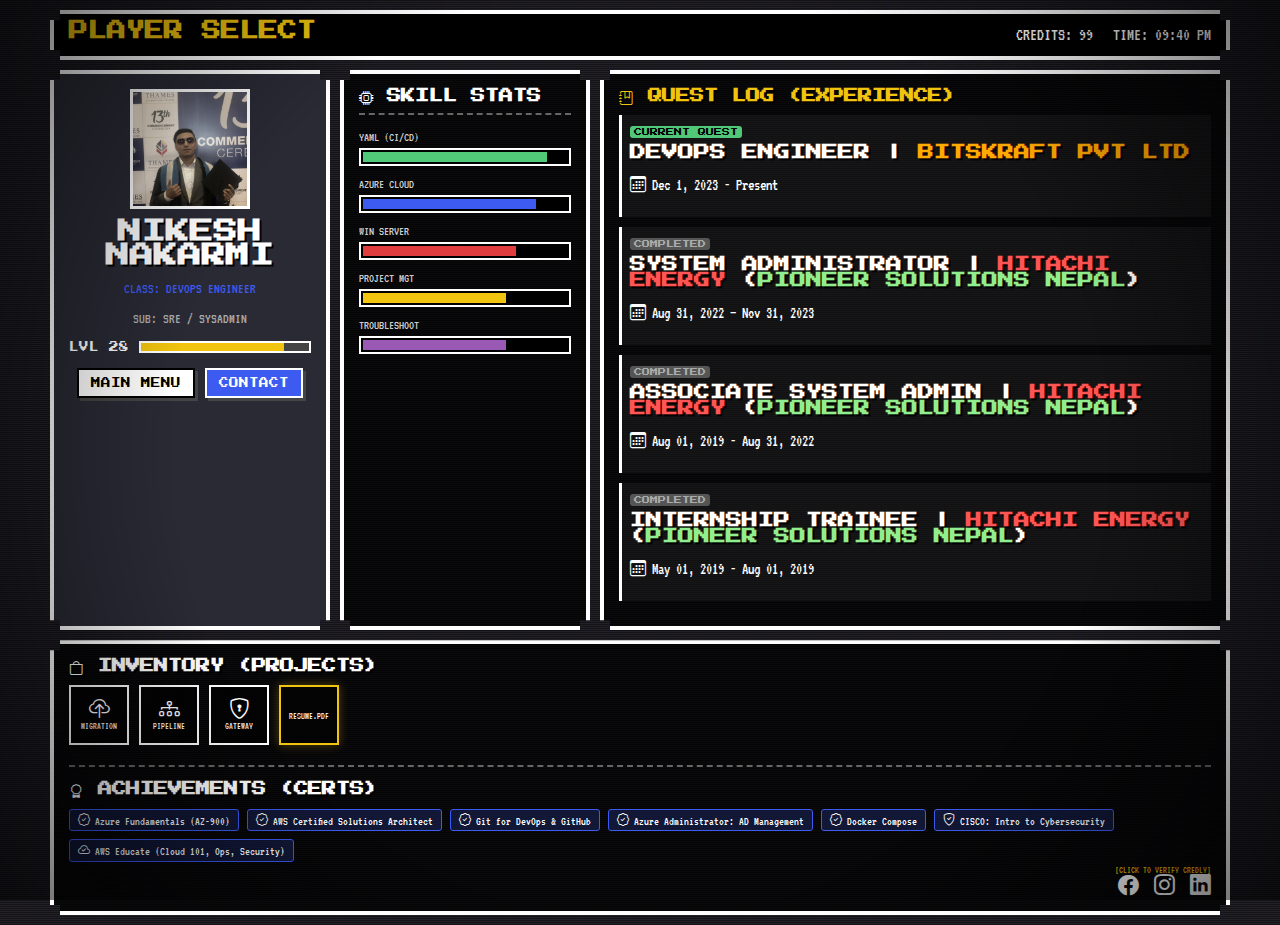
<file: retro.html>
<!DOCTYPE html>
<html lang="en">

<head>
    <meta charset="UTF-8">
    <meta name="viewport" content="width=device-width, initial-scale=1.0">
    <title>Nikesh Nakarmi - Retro Profile</title>
    <!-- Pixel Font -->
    <link href="https://fonts.googleapis.com/css2?family=Press+Start+2P&family=VT323&display=swap" rel="stylesheet">
    <link href="assets/vendor/bootstrap-icons/bootstrap-icons.css" rel="stylesheet">
    <link rel="stylesheet" href="assets/css/retro.css">
</head>

<body>

    <div class="screen-overlay"></div>

    <div class="container">
        <!-- Main Header -->
        <header class="game-header box-border">
            <h1 class="blink-text">PLAYER SELECT</h1>
            <div class="top-stats">
                <span>CREDITS: 99</span>
                <span>TIME: <span id="clock">00:00</span></span>
            </div>
        </header>

        <div class="main-grid">

            <!-- Character Card (Left Column) -->
            <section class="char-card box-border">
                <div class="char-photo-frame">
                    <img src="assets/img/NN.HEIC" alt="Nikesh Nakarmi" class="pixel-img">
                </div>
                <div class="char-info">
                    <h2>NIKESH NAKARMI</h2>
                    <p class="class-title">CLASS: DEVOPS ENGINEER</p>
                    <p class="sub-class">SUB: SRE / SYSADMIN</p>
                    <div class="level-bar">
                        <span>LVL 28</span>
                        <div class="xp-bar-container">
                            <div class="xp-bar" style="width: 85%"></div>
                        </div>
                    </div>
                </div>
                <div class="char-actions">
                    <a href="index.html" class="retro-btn">MAIN MENU</a>
                    <a href="mailto:nikeshn.nn@gmail.com" class="retro-btn blue-btn">CONTACT</a>
                </div>
            </section>

            <!-- Stats/Skills (Middle Column) -->
            <section class="stats-panel box-border">
                <h3><i class="bi bi-cpu"></i> SKILL STATS</h3>
                <ul class="stats-list">
                    <li>
                        <span class="stat-name">YAML (CI/CD)</span>
                        <div class="stat-bar-container">
                            <div class="stat-bar fill-green" style="width: 90%">90/100</div>
                        </div>
                    </li>
                    <li>
                        <span class="stat-name">AZURE CLOUD</span>
                        <div class="stat-bar-container">
                            <div class="stat-bar fill-blue" style="width: 85%">85/100</div>
                        </div>
                    </li>
                    <li>
                        <span class="stat-name">WIN SERVER</span>
                        <div class="stat-bar-container">
                            <div class="stat-bar fill-red" style="width: 75%">75/100</div>
                        </div>
                    </li>
                    <li>
                        <span class="stat-name">PROJECT MGT</span>
                        <div class="stat-bar-container">
                            <div class="stat-bar fill-yellow" style="width: 70%">70/100</div>
                        </div>
                    </li>
                    <li>
                        <span class="stat-name">TROUBLESHOOT</span>
                        <div class="stat-bar-container">
                            <div class="stat-bar fill-purple" style="width: 70%">70/100</div>
                        </div>
                    </li>
                </ul>
            </section>

            <!-- Quest Log / Experience (Right Column / Bottom) -->
            <section class="quest-log box-border">
                <h3><i class="bi bi-journal-bookmark"></i> QUEST LOG (EXPERIENCE)</h3>

                <!-- Job 1 -->
                <div class="quest-item">
                    <span class="quest-status status-active">CURRENT QUEST</span>
                    <h4>DevOps Engineer | <span class="text-orange">Bitskraft Pvt Ltd</span></h4>
                    <p class="quest-loc"><i class="bi bi-calendar3"></i> Dec 1, 2023 - Present</p>
                </div>

                <!-- Job 2 -->
                <div class="quest-item">
                    <span class="quest-status status-complete">COMPLETED</span>
                    <h4>System Administrator | <span class="text-red">Hitachi Energy</span> (<span
                            class="text-light-green">Pioneer Solutions Nepal</span>)</h4>
                    <p class="quest-loc"><i class="bi bi-calendar3"></i> Aug 31, 2022 – Nov 31, 2023</p>
                </div>

                <!-- Job 3 -->
                <div class="quest-item">
                    <span class="quest-status status-complete">COMPLETED</span>
                    <h4>Associate System Admin | <span class="text-red">Hitachi Energy</span> (<span
                            class="text-light-green">Pioneer Solutions Nepal</span>)</h4>
                    <p class="quest-loc"><i class="bi bi-calendar3"></i> Aug 01, 2019 - Aug 31, 2022</p>
                </div>

                <!-- Job 4 -->
                <div class="quest-item">
                    <span class="quest-status status-complete">COMPLETED</span>
                    <h4>Internship Trainee | <span class="text-red">Hitachi Energy</span> (<span
                            class="text-light-green">Pioneer Solutions Nepal</span>)</h4>
                    <p class="quest-loc"><i class="bi bi-calendar3"></i> May 01, 2019 - Aug 01, 2019</p>
                </div>
            </section>

        </div>

        <!-- Inventory / Contact -->
        <section class="inventory box-border">
            <h3><i class="bi bi-bag"></i> INVENTORY (PROJECTS)</h3>
            <div class="inventory-grid">
                <div class="inv-item" title="Cloud Migration">
                    <i class="bi bi-cloud-upload"></i>
                    <span>MIGRATION</span>
                </div>
                <div class="inv-item" title="Auto-Scaling Pipeline">
                    <i class="bi bi-diagram-3"></i>
                    <span>PIPELINE</span>
                </div>
                <div class="inv-item" title="Secure Gateway">
                    <i class="bi bi-shield-lock"></i>
                    <span>GATEWAY</span>
                </div>
                <a href="Nikesh Nakarmi.pdf" target="_blank" class="inv-item item-rare" title="Download Resume">
                    <i class="bi bi-file-earmark-pdf"></i>
                    <span>RESUME.PDF</span>
                </a>
            </div>

            <!-- Certifications Section -->
            <div class="certs-section" style="margin-top: 20px; border-top: 2px dashed #666; padding-top: 15px;">
                <h3><i class="bi bi-award"></i> ACHIEVEMENTS (CERTS)</h3>
                <a href="https://www.credly.com/users/nikesh-nakarmi/edit#credly" target="_blank"
                    class="retro-link-block">
                    <ul class="cert-list">
                        <li><i class="bi bi-patch-check"></i> Azure Fundamentals (AZ-900)</li>
                        <li><i class="bi bi-patch-check"></i> AWS Certified Solutions Architect</li>
                        <li><i class="bi bi-patch-check"></i> Git for DevOps & GitHub</li>
                        <li><i class="bi bi-patch-check"></i> Azure Administrator: AD Management</li>
                        <li><i class="bi bi-patch-check"></i> Docker Compose</li>
                        <li><i class="bi bi-shield-check"></i> CISCO: Intro to Cybersecurity</li>
                        <li><i class="bi bi-cloud-check"></i> AWS Educate (Cloud 101, Ops, Security)</li>
                    </ul>
                    <div class="click-hint">[CLICK TO VERIFY CREDLY]</div>
                </a>
            </div>

            <div class="social-links-retro">
                <a href="https://www.facebook.com/nnikesh.nnakarmi/" target="_blank"><i class="bi bi-facebook"></i></a>
                <a href="https://www.instagram.com/nnikeshn/" target="_blank"><i class="bi bi-instagram"></i></a>
                <a href="https://www.linkedin.com/in/nikesh-nakarmi-3aa458163/" target="_blank"><i
                        class="bi bi-linkedin"></i></a>
            </div>
        </section>

    </div>

    <script>
        // Simple Clock
        function updateClock() {
            const now = new Date();
            const timeString = now.toLocaleTimeString([], { hour: '2-digit', minute: '2-digit' });
            document.getElementById('clock').innerText = timeString;
        }
        setInterval(updateClock, 1000);
        updateClock();
    </script>
</body>

</html>
</file>
<file: assets/css/styles.css>
.btn {
  background-color: DodgerBlue;
  border: none;
  color: white;
  padding: 12px 30px;
  cursor: pointer;
  font-size: 20px;
}

/* Darker background on mouse-over */
.btn:hover {
  background-color: RoyalBlue;
}


.button2:hover {
  box-shadow: 0 12px 16px 0 rgba(0,0,0,0.24), 0 17px 50px 0 rgba(0,0,0,0.19);
}
</file>
<file: assets/css/retro.css>
:root {
    --bg-color: #202028;
    --border-color: #ffffff;
    --text-color: #ffffff;
    --accent-blue: #3d5af1;
    --accent-green: #50c878;
    --accent-red: #e03e3e;
    --accent-yellow: #f1c40f;
    --font-heading: 'Press Start 2P', cursive;
    --font-body: 'VT323', monospace;
}

* {
    box-sizing: border-box;
}

body {
    margin: 0;
    padding: 0;
    background-color: var(--bg-color);
    background-image:
        linear-gradient(rgba(18, 16, 16, 0.8) 50%, transparent 50%),
        linear-gradient(90deg, rgba(255, 0, 0, 0.06), rgba(0, 255, 0, 0.02), rgba(0, 0, 255, 0.06));
    background-size: 100% 2px, 3px 100%;
    color: var(--text-color);
    font-family: var(--font-body);
    font-size: 1rem;
    /* Compact */
    height: 100vh;
    overflow-x: hidden;
}

.screen-overlay {
    position: fixed;
    top: 0;
    left: 0;
    right: 0;
    bottom: 0;
    background: radial-gradient(circle, transparent 60%, rgba(0, 0, 0, 0.6) 100%);
    pointer-events: none;
    z-index: 100;
}

.container {
    max-width: 1200px;
    margin: 0 auto;
    padding: 10px;
    /* Compact */
    display: flex;
    flex-direction: column;
    gap: 10px;
    /* Compact */
}

h1,
h2,
h3,
h4 {
    font-family: var(--font-heading);
    margin: 0 0 10px 0;
    /* Compact */
    text-transform: uppercase;
    text-shadow: 2px 2px 0 #000;
}

.box-border {
    border: 4px solid var(--border-color);
    background: rgba(0, 0, 0, 0.7);
    padding: 15px;
    /* Compact */
    position: relative;
    box-shadow: 5px 5px 0 rgba(0, 0, 0, 0.5);
    /* Corner decorations */
    clip-path: polygon(0 10px, 10px 10px, 10px 0,
            calc(100% - 10px) 0, calc(100% - 10px) 10px, 100% 10px,
            100% calc(100% - 10px), calc(100% - 10px) calc(100% - 10px), calc(100% - 10px) 100%,
            10px 100%, 10px calc(100% - 10px), 0 calc(100% - 10px));
    border-image-slice: 2;
    /* Fallback */
}

/* Header */
.game-header {
    display: flex;
    justify-content: space-between;
    align-items: center;
    background: #000;
    padding: 5px 15px;
    /* Compact */
    min-height: 50px;
}

.blink-text {
    animation: blink 1.5s infinite;
    color: var(--accent-yellow);
    font-size: 1.2rem;
    /* Compact */
}

@keyframes blink {

    0%,
    100% {
        opacity: 1;
    }

    50% {
        opacity: 0;
    }
}

.top-stats {
    display: flex;
    gap: 20px;
    font-size: 1.1rem;
    /* Compact */
}

/* Grid Layout */
.main-grid {
    display: grid;
    grid-template-columns: 280px 250px 1fr;
    /* 3 Columns: Char, Skills, Quest */
    gap: 10px;
    /* Compact */
}

@media (max-width: 900px) {
    .main-grid {
        grid-template-columns: 1fr;
        /* Stack vertically on small screens */
    }
}

@media (max-width: 600px) {
    .game-header {
        flex-direction: column;
        gap: 5px;
        text-align: center;
    }

    .top-stats {
        font-size: 0.9rem;
    }

    .inv-item {
        width: 50px;
        height: 50px;
    }

    .inv-item i {
        font-size: 1.2rem;
    }

    .inv-item span {
        font-size: 0.5rem;
    }
}

/* Character Card */
.char-card {
    text-align: center;
    background: #2a2a35;
}

.char-photo-frame {
    width: 120px;
    /* Compact */
    height: 120px;
    margin: 0 auto 10px;
    border: 3px solid #fff;
    overflow: hidden;
    filter: grayscale(0.5);
}

.pixel-img {
    width: 100%;
    height: auto;
}

.class-title {
    color: var(--accent-blue);
    margin-bottom: 5px;
    font-size: 0.9rem;
}

.sub-class {
    color: #aaa;
    font-size: 0.9rem;
    margin-bottom: 15px;
}

.level-bar {
    display: flex;
    align-items: center;
    gap: 10px;
    font-family: var(--font-heading);
    font-size: 0.6rem;
}

.xp-bar-container {
    flex-grow: 1;
    height: 12px;
    background: #444;
    border: 2px solid #fff;
}

.xp-bar {
    height: 100%;
    background: var(--accent-yellow);
}

.char-actions {
    margin-top: 15px;
    display: flex;
    justify-content: center;
    gap: 10px;
}

.retro-btn {
    display: inline-block;
    padding: 8px 12px;
    background: #fff;
    color: #000;
    text-decoration: none;
    font-family: var(--font-heading);
    font-size: 0.6rem;
    border: 2px solid #000;
    box-shadow: 3px 3px 0 #444;
    transition: transform 0.1s;
}

.retro-btn:active {
    transform: translate(2px, 2px);
    box-shadow: 1px 1px 0 #444;
}

.blue-btn {
    background: var(--accent-blue);
    color: #fff;
    border-color: #fff;
}

/* Skill Stats Enhanced */
.stats-panel h3 {
    font-size: 0.9rem;
    border-bottom: 2px dashed #666;
    padding-bottom: 8px;
    margin-bottom: 12px;
}

.stats-list {
    list-style: none;
    padding: 0;
    display: grid;
    grid-template-columns: 1fr;
    gap: 12px;
}

.stats-list li {
    margin-bottom: 0;
    display: flex;
    flex-direction: column;
}

.stat-name {
    display: flex;
    justify-content: space-between;
    font-size: 0.8rem;
    margin-bottom: 4px;
    color: #ccc;
}

.stat-bar-container {
    height: 18px;
    background: #000;
    border: 2px solid #fff;
    padding: 2px;
    box-shadow: inset 0 0 5px rgba(0, 0, 0, 0.8);
    position: relative;
    overflow: hidden;
}

/* Retro striped animation */
.stat-bar {
    height: 100%;
    color: transparent;
    /* Text is now in .stat-name span */
    position: relative;
    background-image: linear-gradient(45deg,
            rgba(255, 255, 255, 0.15) 25%,
            transparent 25%,
            transparent 50%,
            rgba(255, 255, 255, 0.15) 50%,
            rgba(255, 255, 255, 0.15) 75%,
            transparent 75%,
            transparent);
    background-size: 10px 10px;
    box-shadow: 0 0 8px currentColor;
}

/* Quest Log */
.quest-log h3 {
    font-size: 0.9rem;
    color: var(--accent-yellow);
}

.quest-item {
    margin-bottom: 10px;
    /* Compact */
    border-left: 3px solid #fff;
    padding-left: 8px;
    background: rgba(255, 255, 255, 0.05);
    padding: 8px;
}

.quest-status {
    font-family: var(--font-heading);
    font-size: 0.5rem;
    padding: 2px 4px;
    border-radius: 3px;
}

.status-active {
    background: var(--accent-green);
    color: #000;
}

.status-complete {
    background: #555;
    color: #aaa;
}

.quest-item h4 {
    margin: 5px 0 2px 0;
    font-size: 1rem;
}

.quest-desc {
    color: #ccc;
    font-size: 0.9rem;
}

.quest-desc-list {
    margin: 5px 0 0 0;
    padding-left: 15px;
    font-size: 0.8rem;
    color: #ccc;
    font-family: sans-serif;
    line-height: 1.3;
}

.quest-desc-list li {
    margin-bottom: 3px;
}

/* Inventory */
.inventory h3 {
    font-size: 0.9rem;
}

.inventory-grid {
    display: flex;
    flex-wrap: wrap;
    gap: 10px;
    margin-bottom: 15px;
}

.inv-item {
    width: 60px;
    /* Compact */
    height: 60px;
    border: 2px solid #fff;
    background: rgba(0, 0, 0, 0.5);
    display: flex;
    flex-direction: column;
    align-items: center;
    justify-content: center;
    cursor: pointer;
    text-align: center;
    transition: background 0.2s;
    text-decoration: none;
    color: #fff;
}

.inv-item:hover {
    background: rgba(255, 255, 255, 0.2);
    border-color: var(--accent-yellow);
}

.inv-item i {
    font-size: 1.3rem;
    margin-bottom: 2px;
}

.inv-item span {
    font-size: 0.6rem;
    line-height: 1;
}

.item-rare {
    border-color: var(--accent-yellow);
    box-shadow: 0 0 10px rgba(241, 196, 15, 0.3);
}

.social-links-retro {
    display: flex;
    gap: 15px;
    justify-content: flex-end;
    font-size: 1.3rem;
}

.social-links-retro a {
    color: #fff;
    transition: color 0.2s;
}

.social-links-retro a:hover {
    color: var(--accent-green);
}

/* Certifications */
.cert-list {
    list-style: none;
    padding: 0;
    margin: 0;
    display: flex;
    flex-wrap: wrap;
    gap: 8px;
}

.cert-list li {
    background: rgba(61, 90, 241, 0.2);
    border: 1px solid var(--accent-blue);
    padding: 4px 8px;
    font-size: 0.75rem;
    border-radius: 3px;
}

.retro-link-block {
    text-decoration: none;
    color: inherit;
    display: block;
    transition: transform 0.2s;
}

.content-hint {
    font-size: 0.6rem;
    color: #aaa;
    margin-top: 5px;
    text-align: right;
}

.click-hint {
    text-align: right;
    font-size: 0.6rem;
    color: var(--accent-yellow);
    margin-top: 3px;
    animation: blink 2s infinite;
}

/* Text Color Utilities */
.text-orange {
    color: #ffaa00;
}

.text-red {
    color: #ff5555;
}

.text-green {
    color: #50c878;
}

.text-light-green {
    color: #90ee90;
}

.fill-green {
    background: var(--accent-green);
}

.fill-blue {
    background: var(--accent-blue);
}

.fill-red {
    background: var(--accent-red);
}

.fill-yellow {
    background: var(--accent-yellow);
}

.fill-purple {
    background: #9b59b6;
}

/* Responsive Improvements */
@media (max-width: 900px) {
    .main-grid {
        grid-template-columns: 1fr;
        /* Stack vertically */
    }

    .char-card {
        display: flex;
        flex-direction: row;
        /* Horizontal flex on tablet for efficiency */
        align-items: center;
        text-align: left;
        gap: 20px;
        justify-content: space-between;
    }

    .char-photo-frame {
        margin: 0;
    }

    .char-info {
        flex-grow: 1;
    }

    .char-actions {
        flex-direction: column;
        margin-top: 0;
    }
}

@media (max-width: 600px) {
    .char-card {
        flex-direction: column;
        /* Resume vertical stack on phone */
        text-align: center;
    }

    .char-actions {
        flex-direction: row;
        margin-top: 15px;
    }

    .stat-name {
        font-size: 0.7rem;
    }

    .game-header {
        flex-direction: column;
        gap: 5px;
        text-align: center;
    }

    .top-stats {
        width: 100%;
        justify-content: space-between;
        font-size: 0.8rem;
    }

    .inv-item {
        width: 50px;
        height: 50px;
    }

    .inv-item i {
        font-size: 1.2rem;
    }

    .inv-item span {
        font-size: 0.5rem;
    }

    .social-links-retro {
        justify-content: center;
    }
}
</file>
<file: assets/css/style.css>
/**
* Template Name: DevFolio - v4.2.0
* Template URL: https://bootstrapmade.com/devfolio-bootstrap-portfolio-html-template/
* Author: BootstrapMade.com
* License: https://bootstrapmade.com/license/
*/

/*--------------------------------------------------------------
# General
--------------------------------------------------------------*/
body {
  background-color: #f5f5f5;
  color: #4e4e4e;
}

h1,
h2,
h3,
h4,
h5,
h6 {
  color: #1e1e1e;
}

a {
  color: #1e1e1e;
  text-decoration: none;
  transition: all 0.5s ease-in-out;
}

a:hover {
  color: #0078ff;
  text-decoration: none;
  transition: all 0.5s ease-in-out;
}

.p-r {
  position: relative;
}

.color-a {
  text-decoration: none;
  color: #0078ff;
}

.color-d {
  color: #f5f5f5;
}

.color-text-a {
  text-decoration: none;
  color: #4e4e4e;
}

.box-shadow, .paralax-mf, .service-box, .work-box, .card-blog {
  box-shadow: 0 13px 8px -10px rgba(0, 0, 0, 0.1);
}

.box-shadow-a, .button:hover {
  text-decoration: none;
  box-shadow: 0 0 0 4px #cde1f8;
}

.display-5 {
  font-size: 2.5rem;
  font-weight: 300;
  line-height: 1.1;
}

.display-6 {
  font-size: 2rem;
  font-weight: 300;
  line-height: 1.1;
}

.avatar {
  width: 32px;
  height: 32px;
  margin-right: 4px;
  overflow: hidden;
}

.bg-image {
  background-repeat: no-repeat;
  background-attachment: fixed;
  background-size: cover;
  background-position: center center;
}

@media (max-width: 1024px) {
  .bg-image {
    background-attachment: scroll;
  }
}

.overlay-mf {
  background-color: #0078ff;
}

.overlay-mf {
  position: absolute;
  top: 0;
  left: 0px;
  padding: 0;
  height: 100%;
  width: 100%;
  opacity: .7;
}

.paralax-mf {
  position: relative;
  padding: 8rem 0;
}

.display-table {
  width: 100%;
  height: 100%;
  display: table;
}

.table-cell {
  display: table-cell;
  vertical-align: middle;
}

/*--/ Sections /--*/
.sect-4 {
  padding: 4rem 0;
}

.sect-pt4 {
  padding-top: 4rem;
}

.sect-mt4 {
  margin-top: 4rem;
}

/*--/ Title s /--*/
.title-s {
  font-weight: 600;
  color: #1e1e1e;
  font-size: 1.1rem;
}

/*--/ Title A /--*/
.title-box {
  margin-bottom: 4rem;
}

.title-a {
  text-decoration: none;
  font-size: 3rem;
  font-weight: bold;
  text-transform: uppercase;
}

.subtitle-a {
  text-decoration: none;
  color: #4e4e4e;
}

.line-mf {
  width: 40px;
  height: 5px;
  background-color: #0078ff;
  margin: 0 auto;
}

/*--/ Title Left /--*/
.title-box-2 {
  margin-bottom: 3rem;
}

.title-left {
  font-size: 2rem;
  position: relative;
}

.title-left:before {
  content: '';
  position: absolute;
  height: 3px;
  background-color: #0078ff;
  width: 100px;
  bottom: -12px;
}

/*------/ Box /------*/
.box-pl2 {
  padding-left: 2rem;
}

.box-shadow-full {
  padding: 3rem 1.25rem;
  position: relative;
  background-color: #fff;
  margin-bottom: 3rem;
  z-index: 2;
  box-shadow: 0 1px 1px 0 rgba(0, 0, 0, 0.06), 0 2px 5px 0 rgba(0, 0, 0, 0.2);
}

@media (min-width: 768px) {
  .box-shadow-full {
    padding: 3rem;
  }
}

/*------/ Socials /------*/
.socials {
  padding: 1.5rem 0;
}

.socials ul li {
  display: inline-block;
}

.socials .ico-circle {
  height: 40px;
  width: 40px;
  font-size: 1.2rem;
  border-radius: 50%;
  line-height: 1.6;
  margin: 0 15px 0 0;
  box-shadow: 0 0 0 3px #0078ff;
  transition: all 500ms ease;
}

.socials .ico-circle:hover {
  background-color: #0078ff;
  color: #fff;
  box-shadow: 0 0 0 3px #cde1f8;
  transition: all 500ms ease;
}

/*------/ Ul resect /------*/
.ul-resect, .socials ul, .list-ico, .blog-wrapper .post-meta ul, .box-comments .list-comments, .widget-sidebar .list-sidebar, .widget-tags ul {
  list-style: none;
  padding-left: 0;
  margin-bottom: 0;
}

.list-ico {
  line-height: 2;
}

.list-ico span {
  color: #0078ff;
  margin-right: 10px;
}

/*------/ Ico Circle /------*/
.ico-circle {
  height: 100px;
  width: 100px;
  font-size: 2rem;
  border-radius: 50%;
  line-height: 1.55;
  margin: 0 auto;
  text-align: center;
  box-shadow: 0 0 0 10px #0078ff;
  display: block;
}

/*------/ Owl Carousel /------*/
.owl-theme .owl-dots {
  text-align: center;
  margin-top: 18px;
}

.owl-theme .owl-dots .owl-dot {
  display: inline-block;
}

.owl-theme .owl-dots .owl-dot span {
  width: 18px;
  height: 7px;
  margin: 5px 5px;
  background: #cde1f8;
  border: 0px solid #cde1f8;
  display: block;
  transition: all 0.6s ease-in-out;
  cursor: pointer;
}

.owl-theme .owl-dots .owl-dot:hover span {
  background-color: #cde1f8;
}

.owl-theme .owl-dots .owl-dot.active span {
  background-color: #1B1B1B;
  width: 25px;
}

/*--/ Scrolltop s /--*/
.scrolltop-mf {
  position: relative;
  display: none;
}

.scrolltop-mf span {
  z-index: 999;
  position: fixed;
  width: 42px;
  height: 42px;
  background-color: #0078ff;
  opacity: .7;
  font-size: 1.6rem;
  line-height: 1.5;
  text-align: center;
  color: #fff;
  top: auto;
  left: auto;
  right: 30px;
  bottom: 50px;
  cursor: pointer;
  border-radius: 50%;
}

/*--------------------------------------------------------------
# Back to top button
--------------------------------------------------------------*/
.back-to-top {
  position: fixed;
  visibility: hidden;
  opacity: 0;
  right: 15px;
  bottom: 15px;
  z-index: 996;
  background: #0078ff;
  width: 40px;
  height: 40px;
  border-radius: 50px;
  transition: all 0.4s;
}

.back-to-top i {
  font-size: 28px;
  color: #fff;
  line-height: 0;
}

.back-to-top:hover {
  background: #298eff;
  color: #fff;
}

.back-to-top.active {
  visibility: visible;
  opacity: 1;
}

/*------/ Prelaoder /------*/
#preloader {
  position: fixed;
  top: 0;
  left: 0;
  right: 0;
  bottom: 0;
  z-index: 9999;
  overflow: hidden;
  background: #fff;
}

#preloader:before {
  content: "";
  position: fixed;
  top: calc(50% - 30px);
  left: calc(50% - 30px);
  border: 6px solid #f2f2f2;
  border-top: 6px solid #0078ff;
  border-radius: 50%;
  width: 60px;
  height: 60px;
  -webkit-animation: animate-preloader 1s linear infinite;
  animation: animate-preloader 1s linear infinite;
}

@-webkit-keyframes animate-preloader {
  0% {
    transform: rotate(0deg);
  }
  100% {
    transform: rotate(360deg);
  }
}

@keyframes animate-preloader {
  0% {
    transform: rotate(0deg);
  }
  100% {
    transform: rotate(360deg);
  }
}

/*------/ Button /------*/
.button {
  display: inline-block;
  padding: .3rem .6rem;
  text-align: center;
  vertical-align: middle;
  -webkit-user-select: none;
  -moz-user-select: none;
  user-select: none;
  font-size: 1rem;
  border-radius: .3rem;
  border: 1px solid transparent;
  transition: all 500ms ease;
  cursor: pointer;
}

.button:focus {
  outline: 0;
}

.button:hover {
  background-color: #0062d3;
  color: #fff;
  transition: all 500ms ease;
}

.button-a {
  text-decoration: none;
  background-color: #0078ff;
  color: #fff;
  border-color: #cde1f8;
}

.button-big {
  padding: .9rem 2.3rem;
  font-size: 1.2rem;
}

.button-rouded {
  border-radius: 5rem;
}

.btn-lg {
  padding: .5rem 1rem;
  font-size: 1.25rem;
  line-height: 1.5;
  border-radius: .3rem;
}

/*--------------------------------------------------------------
# Header
--------------------------------------------------------------*/
#header {
  transition: all 0.5s;
  z-index: 997;
  padding: 20px 0;
}

#header .logo {
  font-size: 28px;
  margin: 0;
  padding: 0;
  font-weight: 600;
  letter-spacing: 1px;
}

#header .logo a {
  color: #fff;
}

#header .logo img {
  max-height: 40px;
}

#header.header-scrolled {
  background: rgba(0, 0, 0, 0.9);
  padding: 12px 0;
}

/*--------------------------------------------------------------
# Navigation Menu
--------------------------------------------------------------*/
/**
* Desktop Navigation 
*/
.navbar {
  padding: 0;
}

.navbar ul {
  margin: 0;
  padding: 0;
  display: flex;
  list-style: none;
  align-items: center;
}

.navbar li {
  position: relative;
}

.navbar > ul > li {
  white-space: nowrap;
  padding: 10px 0 10px 30px;
}

.navbar a {
  display: flex;
  align-items: center;
  justify-content: space-between;
  color: #fff;
  font-size: 16px;
  font-weight: 600;
  padding: 0;
  white-space: nowrap;
  transition: 0.3s;
  letter-spacing: 0.4px;
  position: relative;
  text-transform: uppercase;
}

.navbar a i {
  font-size: 12px;
  line-height: 0;
  margin-left: 5px;
}

.navbar > ul > li > a:before {
  content: "";
  position: absolute;
  width: 100%;
  height: 2px;
  bottom: -6px;
  left: 0;
  width: 0;
  background-color: #fff;
  visibility: hidden;
  transition: all 0.3s ease-in-out 0s;
}

.navbar a:hover:before, .navbar li:hover > a:before, .navbar .active:before {
  visibility: visible;
  width: 80%;
}

.navbar a:hover, .navbar .active, .navbar li:hover > a {
  color: #fff;
}

.navbar .dropdown ul {
  display: block;
  position: absolute;
  left: 30px;
  top: calc(100% + 30px);
  margin: 0;
  padding: 10px 0;
  z-index: 99;
  opacity: 0;
  visibility: hidden;
  background: #fff;
  box-shadow: 0px 0px 30px rgba(127, 137, 161, 0.25);
  transition: 0.3s;
}

.navbar .dropdown ul li {
  min-width: 200px;
}

.navbar .dropdown ul a {
  padding: 10px 20px;
  font-size: 14px;
  text-transform: none;
  color: #4e4e4e;
}

.navbar .dropdown ul a i {
  font-size: 12px;
}

.navbar .dropdown ul a:hover, .navbar .dropdown ul .active:hover, .navbar .dropdown ul li:hover > a {
  color: #0078ff;
}

.navbar .dropdown:hover > ul {
  opacity: 1;
  top: 100%;
  visibility: visible;
}

.navbar .dropdown .dropdown ul {
  top: 0;
  left: calc(100% - 30px);
  visibility: hidden;
}

.navbar .dropdown .dropdown:hover > ul {
  opacity: 1;
  top: 0;
  left: 100%;
  visibility: visible;
}

@media (max-width: 1366px) {
  .navbar .dropdown .dropdown ul {
    left: -90%;
  }
  .navbar .dropdown .dropdown:hover > ul {
    left: -100%;
  }
}

/**
* Mobile Navigation 
*/
.mobile-nav-toggle {
  color: #fff;
  font-size: 28px;
  cursor: pointer;
  display: none;
  line-height: 0;
  transition: 0.5s;
}

@media (max-width: 991px) {
  .mobile-nav-toggle {
    display: block;
  }
  .navbar ul {
    display: none;
  }
}

.navbar-mobile {
  position: fixed;
  overflow: hidden;
  top: 0;
  right: 0;
  left: 0;
  bottom: 0;
  background: rgba(78, 78, 78, 0.9);
  transition: 0.3s;
  z-index: 999;
}

.navbar-mobile .mobile-nav-toggle {
  position: absolute;
  top: 15px;
  right: 15px;
}

.navbar-mobile ul {
  display: block;
  position: absolute;
  top: 55px;
  right: 15px;
  bottom: 15px;
  left: 15px;
  padding: 10px 0;
  background-color: #fff;
  overflow-y: auto;
  transition: 0.3s;
}

.navbar-mobile > ul > li {
  padding: 0;
}

.navbar-mobile a:hover:before, .navbar-mobile li:hover > a:before, .navbar-mobile .active:before {
  visibility: hidden;
}

.navbar-mobile a {
  padding: 10px 20px;
  font-size: 15px;
  color: #4e4e4e;
}

.navbar-mobile a:hover, .navbar-mobile .active, .navbar-mobile li:hover > a {
  color: #0078ff;
}

.navbar-mobile .getstarted {
  margin: 15px;
}

.navbar-mobile .dropdown ul {
  position: static;
  display: none;
  margin: 10px 20px;
  padding: 10px 0;
  z-index: 99;
  opacity: 1;
  visibility: visible;
  background: #fff;
  box-shadow: 0px 0px 30px rgba(127, 137, 161, 0.25);
}

.navbar-mobile .dropdown ul li {
  min-width: 200px;
}

.navbar-mobile .dropdown ul a {
  padding: 10px 20px;
}

.navbar-mobile .dropdown ul a i {
  font-size: 12px;
}

.navbar-mobile .dropdown ul a:hover, .navbar-mobile .dropdown ul .active:hover, .navbar-mobile .dropdown ul li:hover > a {
  color: #0078ff;
}

.navbar-mobile .dropdown > .dropdown-active {
  display: block;
}

/*--------------------------------------------------------------
# Hero Section
--------------------------------------------------------------*/
.hero {
  height: 100vh;
  position: relative;
  color: #fff;
}

.hero .hero-content {
  text-align: center;
  position: absolute;
}

.hero .overlay-itro {
  background-color: rgba(0, 0, 0, 0.6);
  position: absolute;
  top: 0;
  left: 0px;
  padding: 0;
  height: 100%;
  width: 100%;
  opacity: .9;
}

.hero .hero-title {
  color: #fff;
  font-weight: 600;
  font-size: 3rem;
}

@media (min-width: 768px) {
  .hero .hero-title {
    font-size: 4.5rem;
  }
}

.hero .hero-subtitle {
  font-size: 1.5rem;
  font-weight: 600;
}

@media (min-width: 768px) {
  .hero .hero-subtitle {
    font-size: 2.5rem;
  }
}

.hero .text-slider-items {
  display: none;
}

.hero-single {
  height: 350px;
}

.hero-single .hero-content {
  margin-top: 30px;
}

.hero-single .hero-title {
  text-transform: uppercase;
  font-size: 3rem;
}

@media (min-width: 768px) {
  .hero-single .hero-title {
    font-size: 3.5rem;
  }
}

.hero-single .breadcrumb {
  background-color: transparent;
  color: #0078ff;
}

.hero-single .breadcrumb .breadcrumb-item:before {
  color: #cde1f8;
}

.hero-single .breadcrumb .breadcrumb-item.active {
  color: #cde1f8;
}

.hero-single .breadcrumb a {
  color: #fff;
}

/*--------------------------------------------------------------
# About
--------------------------------------------------------------*/
.about-mf .box-shadow-full {
  padding-top: 4rem;
  padding-bottom: 4rem;
}

.about-mf .about-img {
  margin-bottom: 2rem;
}

.about-mf .about-img img {
  margin-left: 10px;
}

@media (min-width: 767px) {
  .about-mf .box-pl2 {
    margin-top: 3rem;
    padding-left: 0rem;
  }
}

.skill-mf span {
  color: #4e4e4e;
}

.skill-mf .progress {
  background-color: #cde1f8;
  margin: .5rem 0 1.2rem 0;
  border-radius: 0;
  height: .7rem;
}

.skill-mf .progress .progress-bar {
  height: .7rem;
  background-color: #0078ff;
}

/*--------------------------------------------------------------
# Services
--------------------------------------------------------------*/
.service-box {
  background-color: #fff;
  padding: 2.5rem 1.3rem;
  border-radius: 1rem;
  margin-bottom: 3rem;
  text-align: center;
}

.service-box:hover .ico-circle {
  transition: all 500ms ease;
  color: #fff;
  background-color: #0078ff;
  box-shadow: 0 0 0 10px #cde1f8;
}

.service-box .service-ico {
  margin-bottom: 1rem;
  color: #1e1e1e;
}

.service-box .ico-circle {
  transition: all 500ms ease;
  display: inline-flex;
  align-items: center;
  justify-content: center;
}

.service-box .ico-circle i {
  line-height: 0;
  font-size: 40px;
}

.service-box .s-title {
  font-size: 1.4rem;
  text-transform: uppercase;
  text-align: center;
  padding: .4rem 0;
}

.service-box .s-description {
  color: #4e4e4e;
}

/*--------------------------------------------------------------
# Counter
--------------------------------------------------------------*/
.counter-box {
  color: #fff;
  text-align: center;
}

@media (min-width: 577px) {
  .counter-box {
    margin-bottom: 1.8rem;
  }
}

.counter-ico {
  margin-bottom: 1rem;
}

.counter-ico .ico-circle {
  height: 60px;
  width: 60px;
  line-height: 1.5;
  box-shadow: 0 0 0 10px #cde1f8;
}

.counter-num .counter {
  font-size: 2rem;
  margin-bottom: 0;
}

/*--------------------------------------------------------------
# Portfolio
--------------------------------------------------------------*/
.work-box {
  margin-bottom: 3rem;
  -webkit-backface-visibility: hidden;
  backface-visibility: hidden;
  background-color: #fff;
}

.work-box:hover img {
  transform: scale(1.3);
}

.work-img {
  display: block;
  overflow: hidden;
}

.work-img img {
  transition: all 1s;
}

.work-content {
  padding: 2rem 3% 1rem 4%;
}

.work-content .w-more {
  color: #4e4e4e;
  font-size: .8rem;
}

.work-content .w-more .w-ctegory {
  color: #0078ff;
}

.work-content .w-like {
  font-size: 2.5rem;
  color: #0078ff;
  float: right;
}

.work-content .w-like a {
  color: #0078ff;
}

.work-content .w-like .num-like {
  font-size: .7rem;
}

.w-title {
  font-size: 1.2rem;
}

/*--------------------------------------------------------------
# Portfolio Details
--------------------------------------------------------------*/
.portfolio-details {
  padding-top: 40px;
}

.portfolio-details .portfolio-details-slider img {
  width: 100%;
}

.portfolio-details .portfolio-details-slider .swiper-pagination {
  margin-top: 20px;
  position: relative;
}

.portfolio-details .portfolio-details-slider .swiper-pagination .swiper-pagination-bullet {
  width: 12px;
  height: 12px;
  background-color: #fff;
  opacity: 1;
  border: 1px solid #0078ff;
}

.portfolio-details .portfolio-details-slider .swiper-pagination .swiper-pagination-bullet-active {
  background-color: #0078ff;
}

.portfolio-details .portfolio-info {
  padding: 30px;
  box-shadow: 0px 0 30px rgba(78, 78, 78, 0.08);
}

.portfolio-details .portfolio-info h3 {
  font-size: 22px;
  font-weight: 700;
  margin-bottom: 20px;
  padding-bottom: 20px;
  border-bottom: 1px solid #eee;
}

.portfolio-details .portfolio-info ul {
  list-style: none;
  padding: 0;
  font-size: 15px;
}

.portfolio-details .portfolio-info ul li + li {
  margin-top: 10px;
}

.portfolio-details .portfolio-description {
  padding-top: 30px;
}

.portfolio-details .portfolio-description h2 {
  font-size: 26px;
  font-weight: 700;
  margin-bottom: 20px;
}

.portfolio-details .portfolio-description p {
  padding: 0;
}

/*--------------------------------------------------------------
# Testimonials
--------------------------------------------------------------*/
.testimonial-box {
  color: #fff;
  text-align: center;
}

.testimonial-box .author-test {
  margin-top: 1rem;
}

.testimonial-box .author-test img {
  margin: 0 auto;
}

.testimonial-box .author {
  color: #fff;
  text-transform: uppercase;
  font-weight: 600;
  margin: 1rem 0;
  display: block;
  font-size: 1.4rem;
}

.testimonial-box .comit {
  font-size: 2rem;
  color: #0078ff;
  background-color: #fff;
  width: 52px;
  height: 52px;
  display: block;
  margin: 0 auto;
  border-radius: 50%;
  line-height: 1.6;
}

@media (min-width: 768px) {
  .testimonial-box .description {
    padding: 0 5rem;
  }
}

@media (min-width: 992px) {
  .testimonial-box .description {
    padding: 0 8rem;
  }
}

@media (min-width: 1200px) {
  .testimonial-box .description {
    padding: 0 13rem;
  }
}

.swiper-pagination {
  margin-top: 20px;
  position: relative;
}

.swiper-pagination .swiper-pagination-bullet {
  width: 12px;
  height: 12px;
  background-color: rgba(255, 255, 255, 0.4);
  opacity: 1;
}

.swiper-pagination .swiper-pagination-bullet-active {
  background-color: #fff;
}

/*--------------------------------------------------------------
# Contact
--------------------------------------------------------------*/
.footer-paralax {
  padding: 4rem 0 0 0;
}

.contact-mf {
  margin-top: 4rem;
}

@media (min-width: 767px) {
  .contact-mf .box-pl2 {
    margin-top: 3rem;
    padding-left: 0rem;
  }
}

.php-email-form .error-message {
  display: none;
  color: #fff;
  background: #ed3c0d;
  text-align: center;
  padding: 15px;
  font-weight: 600;
}

.php-email-form .sent-message {
  display: none;
  color: #fff;
  background: #18d26e;
  text-align: center;
  padding: 15px;
  font-weight: 600;
}

.php-email-form .loading {
  display: none;
  background: #fff;
  text-align: center;
  padding: 15px;
}

.php-email-form .loading:before {
  content: "";
  display: inline-block;
  border-radius: 50%;
  width: 24px;
  height: 24px;
  margin: 0 10px -6px 0;
  border: 3px solid #18d26e;
  border-top-color: #eee;
  -webkit-animation: animate-loading 1s linear infinite;
  animation: animate-loading 1s linear infinite;
}

.php-email-form input, .php-email-form textarea {
  border-radius: 0;
  box-shadow: none;
  font-size: 14px;
}

.php-email-form input:focus, .php-email-form textarea:focus {
  border-color: #0078ff;
}

.php-email-form input {
  padding: 10px 15px;
}

.php-email-form textarea {
  padding: 12px 15px;
  margin-bottom: 0;
}

.php-email-form button[type="submit"] {
  background: #0078ff;
  border: 0;
  padding: 10px 24px;
  color: #fff;
  transition: 0.4s;
}

.php-email-form button[type="submit"]:hover {
  background: #3393ff;
}

@-webkit-keyframes animate-loading {
  0% {
    transform: rotate(0deg);
  }
  100% {
    transform: rotate(360deg);
  }
}

@keyframes animate-loading {
  0% {
    transform: rotate(0deg);
  }
  100% {
    transform: rotate(360deg);
  }
}

/*--------------------------------------------------------------
# Blog
--------------------------------------------------------------*/
@media (min-width: 767px) {
  .card-blog {
    margin-bottom: 3rem;
  }
}

.card-blog .card-body {
  position: relative;
}

.card-blog .card-category-box {
  position: absolute;
  text-align: center;
  top: -16px;
  left: 15px;
  right: 15px;
  line-height: 25px;
  overflow: hidden;
}

.card-blog .card-category {
  display: inline-block;
  color: #fff;
  padding: 0 15px 5px;
  overflow: hidden;
  background-color: #0078ff;
  border-radius: 4px;
}

.card-blog .card-category .category {
  color: #fff;
  display: inline-block;
  text-transform: uppercase;
  font-size: .7rem;
  letter-spacing: .1px;
  margin-bottom: 0;
}

.card-blog .card-title {
  font-size: 1.3rem;
  margin-top: .6rem;
}

.card-blog .card-description {
  color: #4e4e4e;
}

.card-blog .post-author {
  display: inline-block;
}

.card-blog .post-date {
  color: #4e4e4e;
  display: inline-block;
  float: right;
}

/*--------------------------------------------------------------
# Blog Single
--------------------------------------------------------------*/
.post-box,
.form-comments,
.box-comments,
.widget-sidebar {
  padding: 2rem;
  background-color: #fff;
  margin-bottom: 3rem;
}

@media (min-width: 768px) {
  .post-box,
  .form-comments,
  .box-comments,
  .widget-sidebar {
    padding: 3rem;
  }
}

.blog-wrapper .article-title {
  font-size: 1.5rem;
}

@media (min-width: 768px) {
  .blog-wrapper .article-title {
    font-size: 1.9rem;
  }
}

.blog-wrapper .post-meta {
  margin: 1rem 0;
}

.blog-wrapper .post-meta ul {
  border-left: 4px solid #0078ff;
  margin-top: 1rem;
}

.blog-wrapper .post-meta ul li {
  display: inline-block;
  margin-left: 15px;
}

.blog-wrapper .post-meta ul a {
  color: #0078ff;
}

.blog-wrapper .post-meta ul span {
  color: #1e1e1e;
}

.blog-wrapper .blockquote {
  border-left: 4px solid #0078ff;
  padding: 18px;
  font-style: italic;
}

/*------/ Comments /------*/
.box-comments .list-comments li {
  padding-bottom: 40px;
}

.box-comments .list-comments .comment-avatar {
  display: table-cell;
  vertical-align: top;
}

.box-comments .list-comments .comment-avatar img {
  width: 80px;
  height: 80px;
}

.box-comments .list-comments .comment-author {
  font-size: 1.3rem;
}

@media (min-width: 768px) {
  .box-comments .list-comments .comment-author {
    font-size: 1.5rem;
  }
}

.box-comments .list-comments .comment-details {
  display: table-cell;
  vertical-align: top;
  padding-left: 25px;
}

.box-comments .list-comments a {
  color: #0078ff;
}

.box-comments .list-comments span {
  color: #1e1e1e;
  font-style: italic;
}

.box-comments .comment-children {
  margin-left: 40px;
}

/*------/ Sidebar /------*/
.widget-sidebar .sidebar-title {
  font-size: 1.6rem;
  font-weight: 600;
  border-left: 5px solid #0078ff;
  padding-left: 15px;
  text-transform: uppercase;
  margin-bottom: 1.5rem;
}

.widget-sidebar .list-sidebar li {
  position: relative;
  padding: 6px 0 6px 24px;
}

.widget-sidebar .list-sidebar li:before {
  position: absolute;
  content: "";
  width: 10px;
  height: 1px;
  left: 0;
  background-color: #0078ff;
  top: 20px;
}

.sidebar-search input {
  background-color: #fff;
  border-radius: 0;
  transition: all 0.5s ease-in-out;
}

.sidebar-search .btn-search {
  background-color: #0078ff;
  border-color: #0078ff;
  border-radius: 0;
  padding-left: 20px;
  padding-right: 20px;
}

.widget-tags ul li {
  display: inline-block;
  background-color: #0078ff;
  padding: .2rem .6rem;
  margin-bottom: .5rem;
  border-radius: 15px;
}

.widget-tags ul li a {
  color: #fff;
}

/*--------------------------------------------------------------
# Footer
--------------------------------------------------------------*/
footer {
  text-align: center;
  color: #fff;
  padding: 25px 0;
  background: #0062d3;
}

footer .copyright {
  margin-bottom: .3rem;
}

footer .credits {
  margin-bottom: 0;
}

footer .credits a {
  color: #fff;
}
</file>
